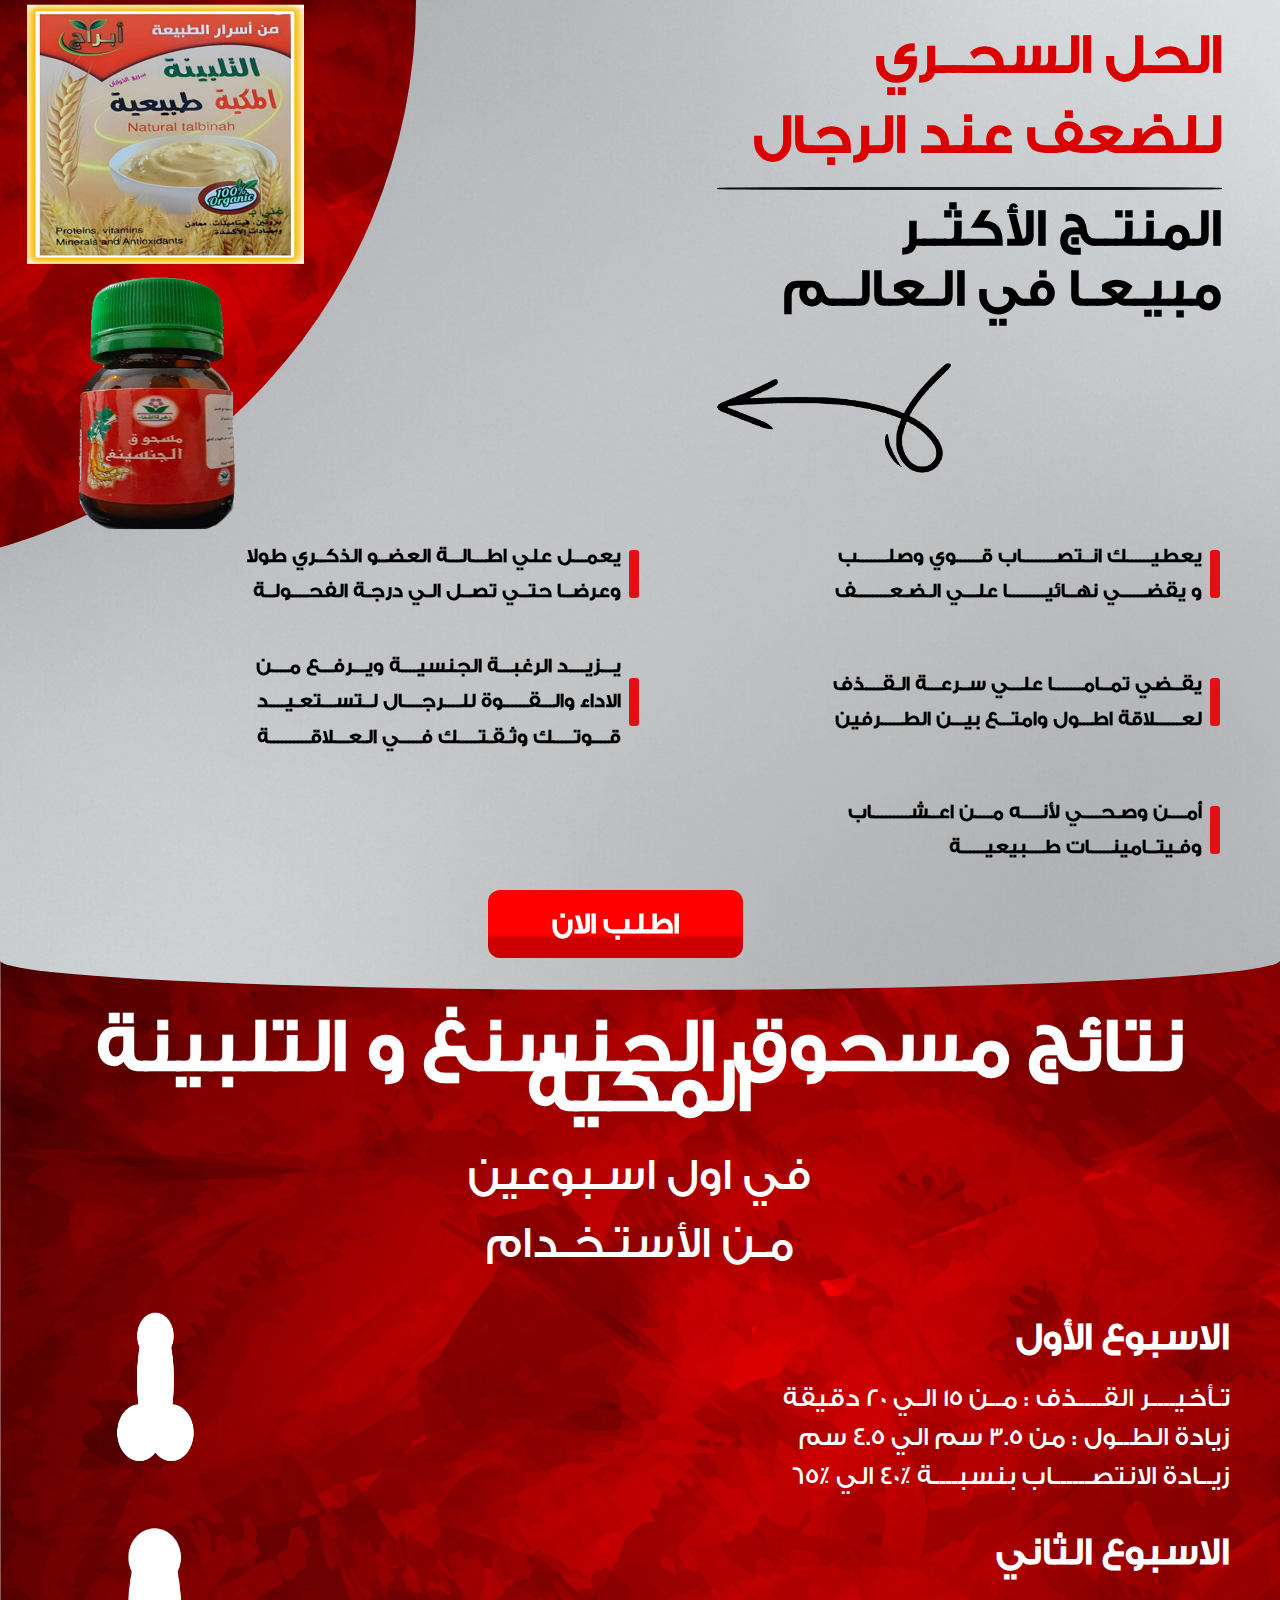
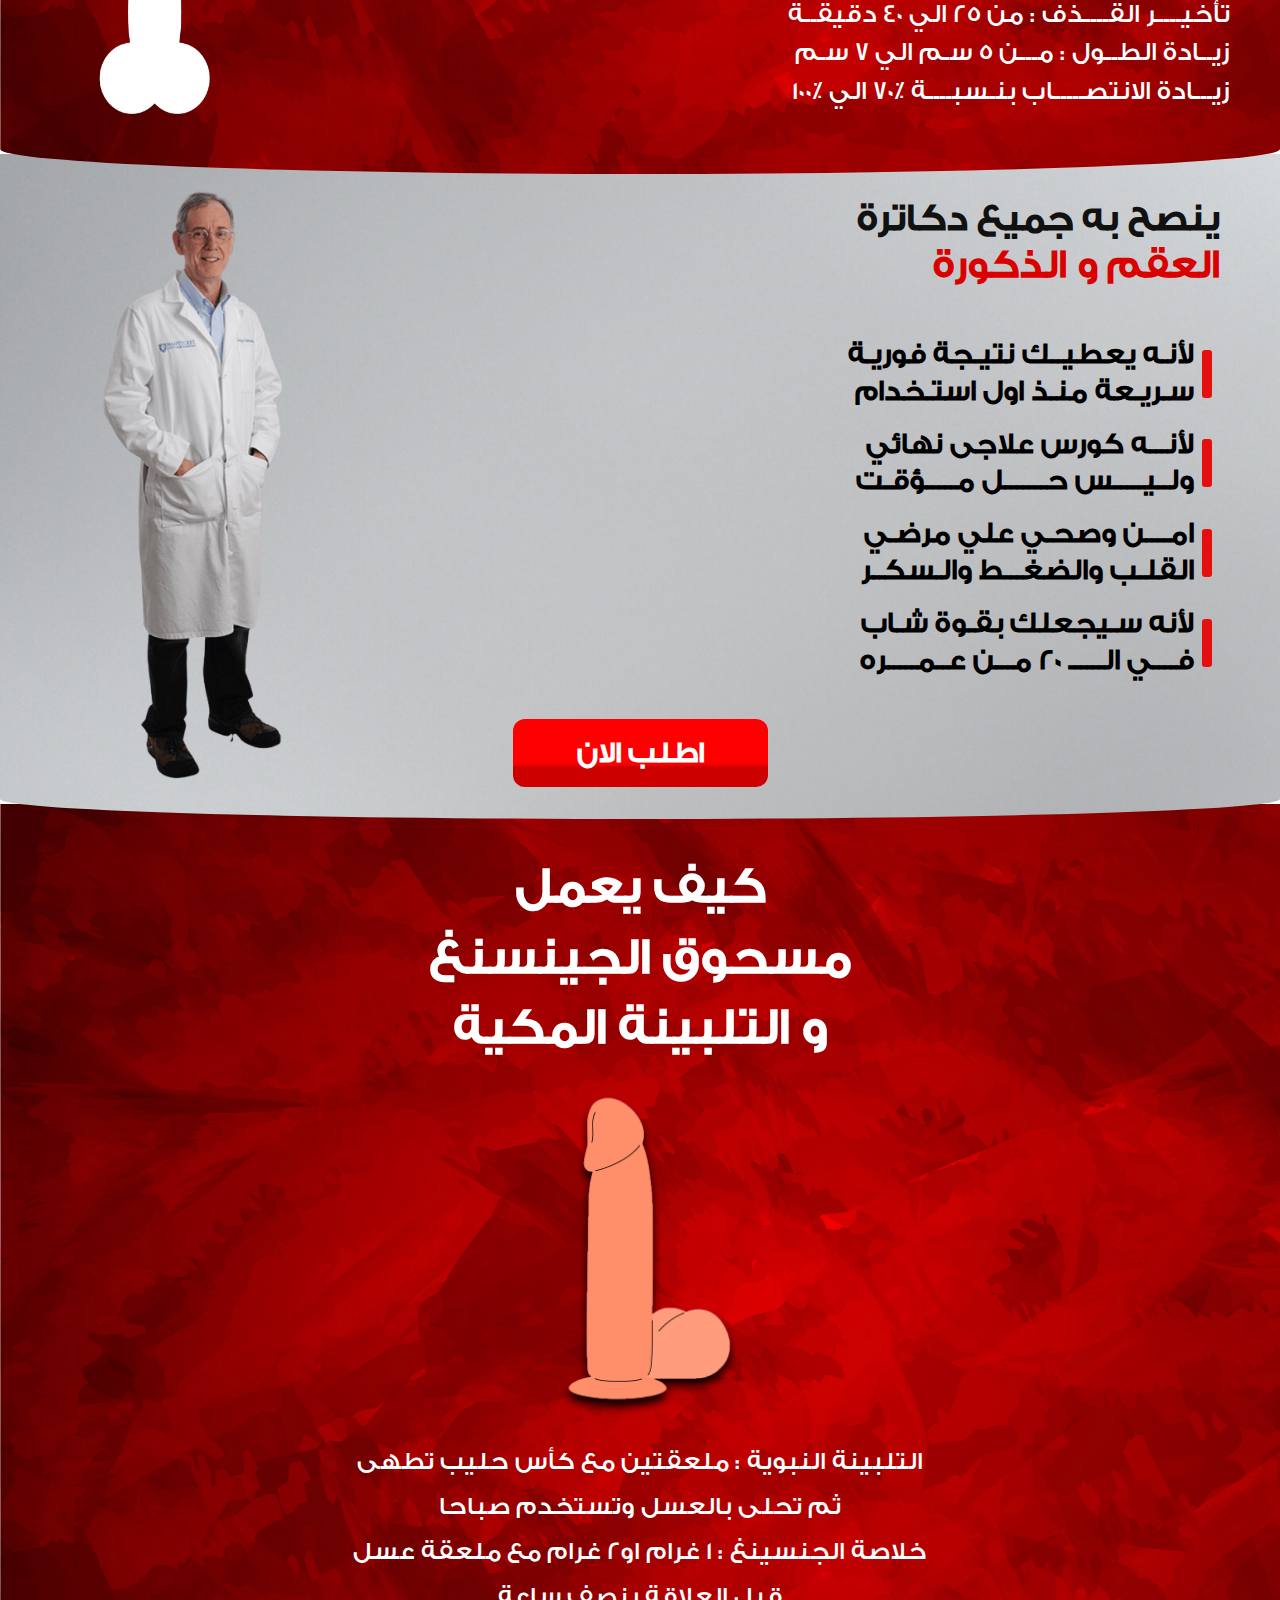
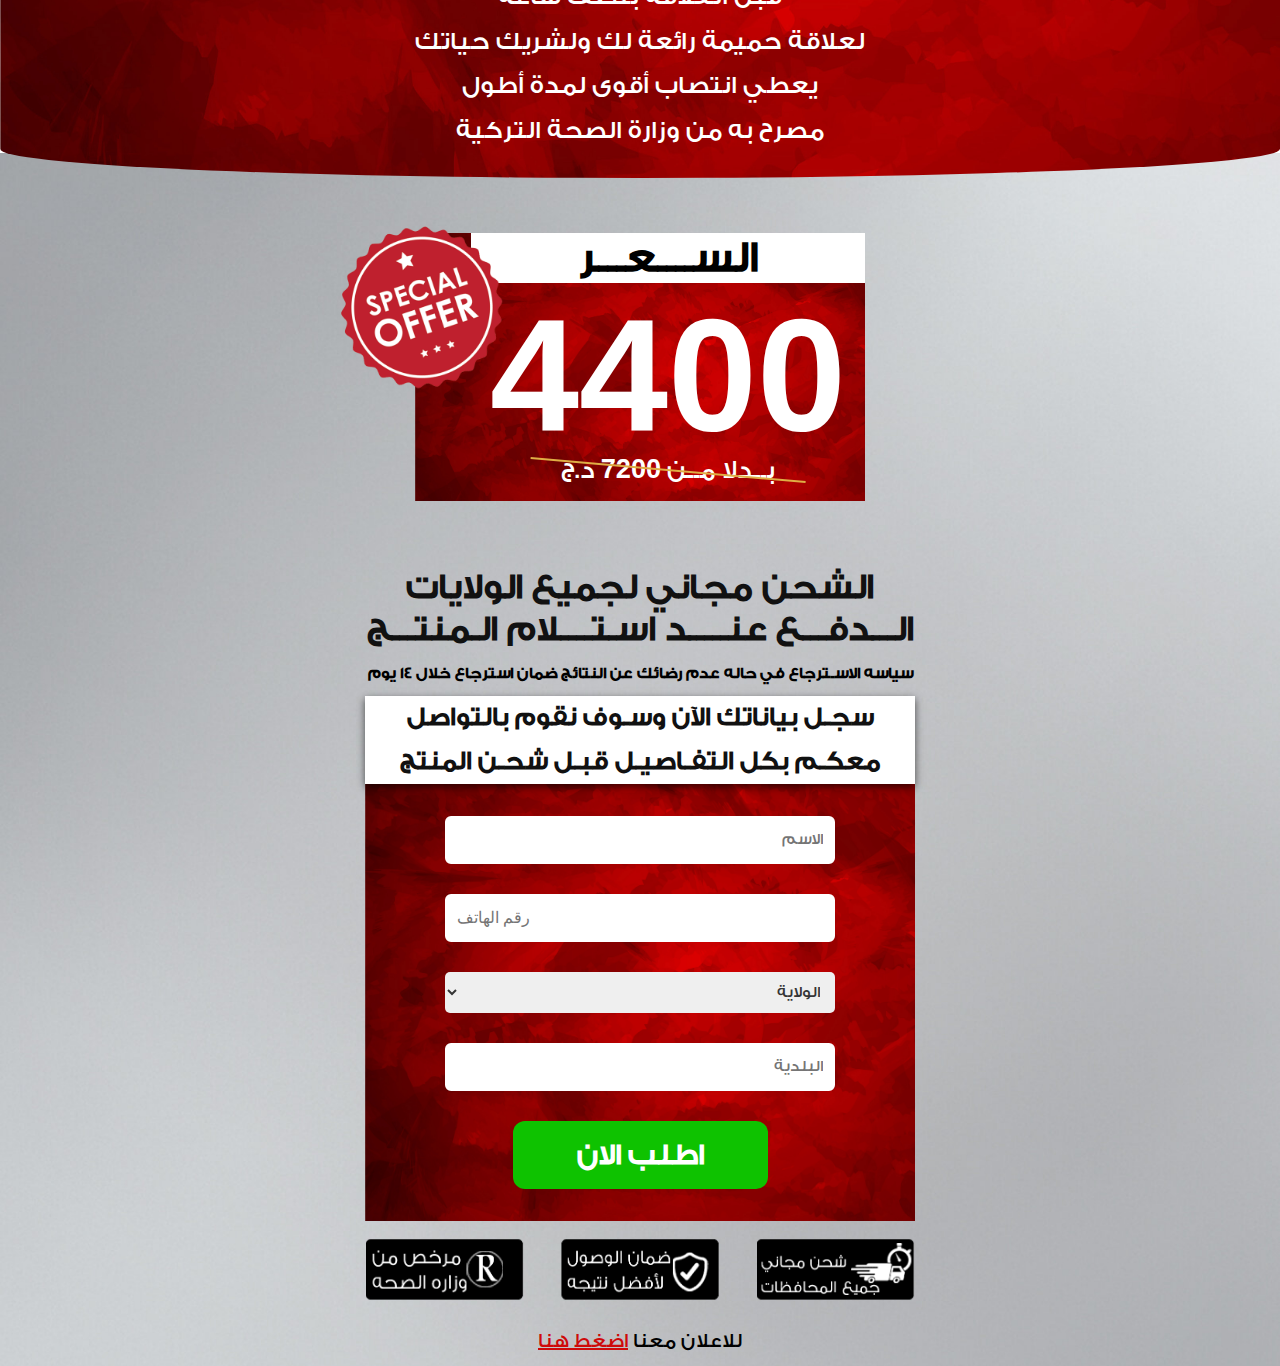
<file: index.html>
<!DOCTYPE html>
<html lang="en" dir="rtl">
  <head>
    <meta charset="UTF-8" />
    <meta http-equiv="X-UA-Compatible" content="IE=edge"/>
    <meta name="viewport" content="width=device-width, initial-scale=1.0"/>
    <title>Dragon</title>

    <!-- Link File CSS -->
    <link rel="stylesheet" href="style.css">
    <style>
      
               
/* Google Fonts */
@import url('https://fonts.googleapis.com/css2?family=Cairo:wght@200;300;400;500;600;700;800;900;1000&display=swap');

@font-face {
    font-family: 'GE SS Two Medium';
    src: local('GE SS Two Medium'), url('img/GE_SS_Two_Medium.ttf') format('truetype');
    font-weight: normal;
    font-style: normal;
  }
body{
    height: 100vh;
    }
html{
    scroll-behavior: smooth;
}
html {
    line-height: 1.5;
    -webkit-text-size-adjust: 100%;
    -moz-tab-size: 4;
    -o-tab-size: 4;
    tab-size: 4;
    font-family: GE SS Two Medium,sans-serif;
    font-feature-settings: normal;
    font-variation-settings: normal;
}
*{
    padding: 0;
    margin: 0;
    box-sizing: border-box;
    font-family: 'GE SS Two Medium';
    text-decoration: none;
    transition: .4s;
    list-style: none;
}
*, :before, :after {
    box-sizing: border-box;
    border-width: 0;
    border-style: solid;
    border-color: #e5e7eb;
}
img, video {
    max-width: 100%;
    height: auto;
}
img, svg, video, canvas, audio, iframe, embed, object {
    display: block;
    vertical-align: middle;
}


@media(min-width: 900px){
    .hero {
        position: relative;
        z-index: 50;
        width: 100%;
        border-bottom-right-radius: 50% 3%;
        border-bottom-left-radius: 50% 3%;
        background-image: url(img/bg-hero.jpg);
        background-size: cover;
        background-position: right;
        padding-bottom: 2rem;
        padding-right: 50px;
    }
    .hero .hero-content {
        position: relative;
        overflow: hidden;
    }
    .hero-img-product {
        position: absolute;
        left: -10rem;
        z-index: -10;
        height: 570px;
        width: 36rem;
        border-bottom-right-radius: 100%;
        background-image: url(img/bg-red.jpg);
        background-size: cover;
    }
    .hero-img-product img {
        position: absolute;
        right: 100px;
        width: 24rem;
        top: -10px;
    }
    .hero-header {
        width: 60%;
        padding: 1.25rem 0.5rem;
    }
    .hero-header h2 {
        position: relative;
        white-space: nowrap;
        font-size: 3.5rem;
        line-height: 4.5rem;
        font-weight: 900;
        --tw-text-opacity: 1;
        color: rgb(218 0 0 / var(--tw-text-opacity));
    }
    
    .hero-header-subtitle:before {
        content: '';
        position: absolute;
        bottom: -0.625rem;
        right: 0px;
        height: 3px;
        width: 70%;
        border-radius: 30%;
        --tw-bg-opacity: 1;
        background-color: rgb(17 17 17 / var(--tw-bg-opacity));
    }
    
    @media(max-width: 640px)
    {
        .hero-header-subtitle {
            letter-spacing: -0.6px;
        }
    }
    .hero-arrow-img {
        width: 800px;
        padding-left: 3rem;
        margin: 20px;
    }
    .hero-footer {
        padding-left: 0.625rem;
        padding-right: 0.625rem;
        padding-top: 45px;
        padding-bottom: 1.25rem;
        text-align: center;
        width: 100%;
    }
    .hero-footer .all-line{
        display: flex;
        flex-wrap: wrap;
        align-items: center;
        justify-content: right;
    }
    .hero-footer .all-line .line{
        width: 48%;
        margin-bottom: 40px;
    }
    .hero-header-subtitle {
        margin-bottom: 1.25rem;
        padding-top: 0.5rem;
        padding-bottom: 0.5rem;
    }
    .hero-header h4 {
        white-space: nowrap;
        font-size: 3.25rem;
        line-height: 3.75rem;
        font-weight: 600!important;
    }
    .hero-footer .line {
        margin-bottom: 1rem;
        display: flex;
        align-items: center;
        white-space: nowrap;
        text-align: right;
        font-size: 1rem;
        line-height: 2.2rem;
        font-size: 20px;
        font-weight: 600;
    }
    .hero-footer .line:last-child{
        margin-bottom: 5px;
    }
    .hero-footer .line span {
        margin-left: 0.5rem;
        height: 3rem;
        width: 10px;
        border-radius: 3px;
        --tw-bg-opacity: 1;
        background-color: rgb(230 15 15 / var(--tw-bg-opacity));
    }
    .text-center {
        text-align: center;
    }
    .btn {
        display: inline-block;
        border-radius: 0.75rem;
        background-image: url(img/btn-red-bg.png);
        background-size: cover;
        background-position: bottom;
        padding: 1rem 4rem;
        font-size: 1.875rem;
        line-height: 2.25rem;
        font-weight: 700;
        --tw-text-opacity: 1;
        color: rgb(255 255 255 / var(--tw-text-opacity));
    }
    
    
    
    
    
    /* start result sec-*/
    
    .results {
        position: relative;
        top: -50px;
        z-index: 49;
        width: 100%;
        border-bottom-right-radius: 50% 3%;
        border-bottom-left-radius: 50% 3%;
        background-image: url(img/bg-red.jpg);
        background-size: cover;
        background-position: center;
        padding: 3rem 50px 1.25rem;
    }
    .results-header {
        margin-bottom: 2rem;
        padding-top: 1.25rem;
        text-align: center;
    }
    .results-header h3 {
        font-size: 4.7rem;
        line-height: 2.5rem;
        font-weight: 900;
        --tw-text-opacity: 1;
        margin: 20px 0 35px;
        color: rgb(255 255 255 / var(--tw-text-opacity));
    }
    .results-header p {
        font-size: 45px;
        font-weight: 100;
        --tw-text-opacity: 1;
        color: rgb(255 255 255 / var(--tw-text-opacity));
    }
    .results-info {
        margin-left: auto;
        margin-right: auto;
        margin-bottom: 1.8rem;
        display: flex;
        justify-content: space-between;
        width: 100%;
    }
    .results-info .box h3 {
        margin-bottom: 0.825rem !important;
        font-weight: 700;
        --tw-text-opacity: 1;
        font-size: 38px;
        color: rgb(255 255 255 / var(--tw-text-opacity));
    }
    .results-info .box .text {
        display: flex;
        flex-direction: column;
        white-space: nowrap;
        font-size: 25.8px;
        font-weight: 100;
        --tw-text-opacity: 1;
        color: rgb(255 255 255 / var(--tw-text-opacity));
    }
    .results-info img {
        height: 200px;
        width: 115px;
        margin-left: 3rem;
    }
    .results-info img.img-sm {
        margin-left: 4.1rem;
        height: 10rem;
        width: 5rem;
    }
    
    
    /* start advise */
    
    .advise {
        position: relative;
        top: -70px;
        z-index: 48;
        border-bottom-right-radius: 50% 3%;
        border-bottom-left-radius: 50% 3%;
        background-image: url(img/bg-hero.jpg);
        background-size: cover;
        background-position: right;
        text-align: center;
        padding: 2rem 50px;
    }
    .advise-container {
        position: relative;
        margin-left: auto;
        margin-right: auto;
        margin-bottom: 0;
        display: flex;
        justify-content: space-between;
        text-align: right;
        width: 100%;
    }
    .advise-header {
        padding-top: 0.625rem;
        padding-right: 0.625rem;
        padding-left: 2rem;
    }
    .advise-header .head {
        margin-bottom: 3rem;
        font-size: 2.4rem;
        line-height: 2.9rem;
    }
    .advise-header .head p {
        font-weight: 800;
        --tw-text-opacity: 1;
        color: rgb(17 17 17 / var(--tw-text-opacity));
    }
    .advise-header .head span {
        font-weight: 900;
        font-size: 2.5rem;
        --tw-text-opacity: 1;
        color: rgb(218 0 0 / var(--tw-text-opacity));
    }
    .advise-header .all-line {
        padding-right: 0.5rem;
        font-weight: 700;
        margin-bottom: 2.5rem;
    }
    .advise-header .all-line .line {
        display: flex;
        align-items: center;
        text-align: right;
        font-size: 1.8rem;
        line-height: 2.3rem;
        font-weight: 600;
    }
    .advise-header .all-line .line span {
        margin-left: 0.5rem;
        height: 3rem;
        width: 10px;
        border-radius: 3px;
        --tw-bg-opacity: 1;
        background-color: rgb(230 15 15 / var(--tw-bg-opacity));
    }
    .advise-container img {
        position: absolute;
        top: 0px;
        left: 3.25rem;
        width: 18rem;
    }
    .advise-header .all-line>:not([hidden])~:not([hidden]) {
        --tw-space-y-reverse: 0;
        margin-top: calc(1rem * calc(1 - var(--tw-space-y-reverse)));
        margin-bottom: calc(1rem * var(--tw-space-y-reverse));
    }
    
    /* start how work */ 
    .how {
        position: relative;
        top: -85px;
        z-index: 47;
        white-space: nowrap;
        border-bottom-right-radius: 50% 3%;
        border-bottom-left-radius: 50% 3%;
        background-image: url(img/bg-red.jpg);
        background-size: cover;
        background-position: center;
        padding: 3rem 0.5rem 0.25rem;
        text-align: center;
        --tw-text-opacity: 1;
        color: rgb(255 255 255 / var(--tw-text-opacity));
    }
    .how .how-header h2 {
        font-size: 3.2rem;
        line-height: 4.4rem;
        font-weight: 900;
    }
    .how .how-footer img {
        display: inline-block;
        width: 12rem;
        margin-top: 20px;
    }
    .how .how-footer .text {
        margin: 1.25rem 0;
        display: flex;
        flex-direction: column;
    }
    .how .how-footer .text p {
        font-size: 25.5px;
        line-height: 2.8rem;
    }
    
    /* START CONTACT */ 
    
    .contact {
        position: relative;
        top: -110px;
        width: 100%;
        overflow: hidden;
        background-image: url(img/bg-hero.jpg);
        background-size: cover;
        background-position: center;
        text-align: center;
    }
    .contact-header {
        position: relative;
        margin-left: auto;
        margin-right: auto;
        margin-top: 5rem;
        margin-bottom: 2.25rem;
        width: 450px;
        background-image: url(img/bg-red.jpg);
        background-size: cover;
        background-position: center;
        padding-bottom: 1rem;
        padding-left: 3.5rem;
    }
    .contact-header img {
        position: absolute;
        top: -4rem;
        left: -10.8rem;
        z-index: 30;
        width: 275px;
    }
    .container-prices {
        display: flex;
        flex-direction: column;
        overflow: hidden;
        line-height: 1;
    }
    .contact-header .price-title {
        display: block;
        --tw-bg-opacity: 1;
        background-color: rgb(255 255 255 / var(--tw-bg-opacity));
        text-align: center;
        font-size: 2.7rem;
        line-height: 2.25rem;
        padding: 7px 0;
    }
    .contact-header .price {
        padding-top: 0.75rem;
        font-family: sans-serif;
        font-size: 160px;
        font-weight: 600;
        --tw-text-opacity: 1;
        color: rgb(255 255 255 / var(--tw-text-opacity));
    }
    .contact-header .price-old {
        position: relative;
        display: inline-block;
        overflow: hidden;
        font-size: 1.6rem;
        line-height: 1.75rem;
        --tw-text-opacity: 1;
        color: rgb(255 255 255 / var(--tw-text-opacity));
    }
    .price-old span {
        font-family: sans-serif;
        font-weight: 800;
        font-size: 1.7rem;
    }
    .contact-header .price-old:after {
        position: absolute;
        top: 50%;
        left: 50%;
        height: 0.125rem;
        width: 70%;
        transform: translate(-50%,-50%) rotate(5deg);
        content: '';
        --tw-bg-opacity: 1;
        background-color: rgb(223 174 69 / var(--tw-bg-opacity));
    }
    .contact-footer {
        padding-top: 30px;
    }
    .contact-footer h4 {
        font-size: 2.25rem;
        line-height: 2.65rem;
        font-weight: 800;
        --tw-text-opacity: 1;
        color: rgb(17 17 17 / var(--tw-text-opacity));
    }
    .contact-footer p {
        margin-top: 0.625rem;
        margin-bottom: 0.625rem;
        white-space: nowrap;
        font-size: 16px;
        font-weight: 800;
        letter-spacing: -.025em;
    }
    .contact-form {
        width: 550px;
        margin: auto;
        background-image: url(img/bg-red.jpg);
        background-size: cover;
        background-position: center;
    }
    .contact-form-shadow {
        box-shadow: -0.5px 3px 8px #0000009f;
    }
    .contact-footer .contact-form h4 {
        --tw-bg-opacity: 1;
        background-color: rgb(255 255 255 / var(--tw-bg-opacity));
        padding-top: 0.5rem;
        padding-bottom: 0.5rem;
        font-size: 1.6rem;
        line-height: 1.75rem;
    }
    .form {
        margin-left: auto;
        margin-right: auto;
        padding: 2rem 5rem;
        width: 100%;
    }
    .contact .banner {
        margin-left: auto;
        margin-right: auto;
        border-radius: 0.375rem;
        width: 550px;
        margin: auto;
    }
    button, input, optgroup, select, textarea {
        font-family: inherit;
        font-size: 100%;
        font-weight: inherit;
        line-height: inherit;
        color: inherit;
        margin: 0;
        padding: 0;
    }
    .form-control {
        position: relative;
        margin-bottom: 0.625rem;
        padding-bottom: 1.25rem;
    }
    .form-control input {
        display: block;
        width: 100%;
        border-radius: 0.375rem;
        border-width: 2px;
        --tw-border-opacity: 1;
        border-color: rgb(255 255 255 / var(--tw-border-opacity));
        padding: 0.625rem;
        font-size: 1rem;
        line-height: 1.5rem;
    }
    .form-control small {
        position: absolute;
        bottom: 0px;
        right: 0px;
        --tw-text-opacity: 1;
        color: rgb(255 255 255 / var(--tw-text-opacity));
        width: 80%;
    }
    .form-control {
        position: relative;
        margin-bottom: 0.625rem;
        padding-bottom: 1.25rem;
    }
    .font-\[sans-serif\] {
        font-family: sans-serif;
    }
    .form-btn {
        cursor: pointer;
        --tw-bg-opacity: 1 !important;
        background-color: rgb(14 194 0 / var(--tw-bg-opacity))!important;
        background-image: none;
    }
    .contact .btn {
        display: inline-block;
        border-radius: 0.75rem;
        background-size: cover;
        background-position: bottom;
        padding: 1rem 4rem;
        font-size: 1.875rem;
        line-height: 2.25rem;
        font-weight: 700;
        --tw-text-opacity: 1;
        color: rgb(255 255 255 / var(--tw-text-opacity));
    }
    
    
    
    
}









@media(max-width: 899px){
    .hero {
        position: relative;
        z-index: 50;
        width: 100%;
        border-bottom-right-radius: 50% 3%;
        border-bottom-left-radius: 50% 3%;
        background-image: url(img/bg-hero.jpg);
        background-size: cover;
        background-position: right;
        padding-bottom: 2rem;
    }
    .hero .hero-content {
        position: relative;
        overflow: hidden;
    }
    .hero-img-product {
        position: absolute;
        left: -10rem;
        z-index: -10;
        height: 450px;
        width: 30rem;
        border-bottom-right-radius: 100%;
        background-image: url(img/bg-red.jpg);
        background-size: cover;
    }
    .hero-img-product img {
        position: absolute;
        right: 4.85rem;
        width: 17rem;
    }
    .hero-header {
        width: 60%;
        padding: 1.25rem 30px 1.25rem 0;
    }
    .hero-header h2 {
        position: relative;
        white-space: nowrap;
        font-size: 2.5rem;
        line-height: 3rem;
        font-weight: 900;
        --tw-text-opacity: 1;
        color: rgb(218 0 0 / var(--tw-text-opacity));
    }
    
    .hero-header-subtitle:before {
        content: '';
        position: absolute;
        bottom: -0.625rem;
        right: 0px;
        height: 3px;
        width: 80%;
        border-radius: 40%;
        --tw-bg-opacity: 1;
        background-color: rgb(17 17 17 / var(--tw-bg-opacity));
    }
    
    @media(max-width: 640px)
    {
        .hero-header-subtitle {
            letter-spacing: -0.6px;
        }
    }
    .hero-arrow-img {
        width: 600px;
        padding-left: 3rem;
    }
    .hero-footer {
        padding-left: 30px;
        padding-right: 30px;
        padding-top: 45px;
        padding-bottom: 1.25rem;
        text-align: center;
        width: 100%;
    }
    .hero-header-subtitle {
        margin-bottom: 1.25rem;
        padding-top: 0.5rem;
        padding-bottom: 0.5rem;
    }
    .hero-header h4 {
        white-space: nowrap;
        font-size: 2.25rem;
        line-height: 2.5rem;
        font-weight: 600!important;
    }
    .hero-footer .line {
        margin-bottom: 1rem;
        display: flex;
        align-items: center;
        white-space: nowrap;
        text-align: right;
        font-size: 1rem;
        line-height: 2.3rem;
        font-size: 27px;
        font-weight: 600;
    }
    .hero-footer .line span {
        margin-left: 0.5rem;
        height: 3rem;
        width: 10px;
        border-radius: 3px;
        --tw-bg-opacity: 1;
        background-color: rgb(230 15 15 / var(--tw-bg-opacity));
    }
    .text-center {
        text-align: center;
    }
    .btn {
        display: inline-block;
        border-radius: 0.75rem;
        background-image: url(img/btn-red-bg.png);
        background-size: cover;
        background-position: bottom;
        padding: 1rem 4rem;
        font-size: 1.875rem;
        line-height: 2.25rem;
        font-weight: 700;
        --tw-text-opacity: 1;
        color: rgb(255 255 255 / var(--tw-text-opacity));
    }
    
    
    
    
    
    /* start result sec-*/
    
    .results {
        position: relative;
        top: -50px;
        z-index: 49;
        width: 100%;
        border-bottom-right-radius: 50% 3%;
        border-bottom-left-radius: 50% 3%;
        background-image: url(img/bg-red.jpg);
        background-size: cover;
        background-position: center;
        padding: 3rem 30px 1.25rem;
    }
    .results-header {
        margin-bottom: 2rem;
        padding-top: 1.25rem;
        text-align: center;
    }
    .results-header h3 {
        font-size: 3.5rem;
        line-height: 3.5rem;
        font-weight: 900;
        --tw-text-opacity: 1;
        color: rgb(255 255 255 / var(--tw-text-opacity));
    }
    .results-header p {
        font-size: 35px;
        font-weight: 100;
        --tw-text-opacity: 1;
        color: rgb(255 255 255 / var(--tw-text-opacity));
    }
    .results-info {
        margin-left: auto;
        margin-right: auto;
        margin-bottom: 1.8rem;
        display: flex;
        justify-content: space-between;
        width: 100%;
    }
    .results-info .box h3 {
        font-size: 35px;
        margin-bottom: 0.825rem !important;
        font-weight: 700;
        --tw-text-opacity: 1;
        color: rgb(255 255 255 / var(--tw-text-opacity));
    }
    .results-info .box .text {
        display: flex;
        flex-direction: column;
        white-space: nowrap;
        font-size: 24.8px;
        font-weight: 100;
        --tw-text-opacity: 1;
        color: rgb(255 255 255 / var(--tw-text-opacity));
    }
    .results-info img {
        height: 190px;
        width: 95px;
    }
    .results-info img.img-sm {
        margin-left: 0.70rem;
        height: 9.2rem;
        width: 5rem;
    }
    
    
    /* start advise */
    
    .advise {
        position: relative;
        top: -70px;
        z-index: 48;
        border-bottom-right-radius: 50% 3%;
        border-bottom-left-radius: 50% 3%;
        background-image: url(img/bg-hero.jpg);
        background-size: cover;
        background-position: right;
        padding-top: 2rem;
        padding-bottom: 2rem;
        text-align: center;
    }
    .advise-container {
        position: relative;
        margin-left: auto;
        margin-right: auto;
        margin-bottom: 0;
        display: flex;
        justify-content: space-between;
        text-align: right;
        width: 100%;
    }
    .advise-header {
        padding-top: 0.625rem;
        padding-right: 2rem;
        padding-left: 2rem;
    }
    .advise-header .head {
        margin-bottom: 3.3rem;
        font-size: 2.35rem;
        line-height: 2.80rem;
    }
    .advise-header .head p {
        font-weight: 800;
        --tw-text-opacity: 1;
        color: rgb(17 17 17 / var(--tw-text-opacity));
    }
    .advise-header .head span {
        font-weight: 900;
        --tw-text-opacity: 1;
        color: rgb(218 0 0 / var(--tw-text-opacity));
    }
    .advise-header .all-line {
        padding-right: 2.5rem;
        font-weight: 700;
        margin-bottom: 2.5rem;
    }
    .advise-header .all-line .line {
        display: flex;
        align-items: center;
        text-align: right;
        font-size: 1.7rem;
        line-height: 2.3rem;
        font-weight: 600;
    }
    .advise-header .all-line .line span {
        margin-left: 0.5rem;
        height: 3rem;
        width: 10px;
        border-radius: 3px;
        --tw-bg-opacity: 1;
        background-color: rgb(230 15 15 / var(--tw-bg-opacity));
    }
    .advise-container img {
        position: absolute;
        top: 0px;
        left: 2.25rem;
        width: 17rem;
    }
    .advise-header .all-line>:not([hidden])~:not([hidden]) {
        --tw-space-y-reverse: 0;
        margin-top: calc(1rem * calc(1 - var(--tw-space-y-reverse)));
        margin-bottom: calc(1rem * var(--tw-space-y-reverse));
    }
    
    /* start how work */ 
    #thankyou-page {
        display: none;
      }
    .how {
        position: relative;
        top: -85px;
        z-index: 47;
        white-space: nowrap;
        border-bottom-right-radius: 50% 3%;
        border-bottom-left-radius: 50% 3%;
        background-image: url(img/bg-red.jpg);
        background-size: cover;
        background-position: center;
        padding: 3rem 0.5rem 0.25rem;
        text-align: center;
        --tw-text-opacity: 1;
        color: rgb(255 255 255 / var(--tw-text-opacity));
    }
    .how .how-header h2 {
        font-size: 2.875rem;
        line-height: 3.4rem;
        font-weight: 900;
    }
    .how .how-footer img {
        display: inline-block;
        width: 10rem;
    }
    .how .how-footer .text {
        margin-bottom: 1.25rem;
        display: flex;
        flex-direction: column;
    }
    .how .how-footer .text p {
        font-size: 24px;
        line-height: 3rem;
    }
    
    /* START CONTACT */ 
    
    .contact {
        position: relative;
        top: -110px;
        width: 100%;
        overflow: hidden;
        background-image: url(img/bg-hero.jpg);
        background-size: cover;
        background-position: center;
        text-align: center;
    }
    .contact-header {
        position: relative;
        margin-left: auto;
        margin-right: auto;
        margin-top: 5rem;
        margin-bottom: 2.25rem;
        width: 450px;
        background-image: url(img/bg-red.jpg);
        background-size: cover;
        background-position: center;
        padding-bottom: 1rem;
        padding-left: 3.5rem;
    }
    .contact-header img {
        position: absolute;
        top: -3rem;
        left: -8rem;
        z-index: 30;
        width: 240px;
    }
    .container-prices {
        display: flex;
        flex-direction: column;
        overflow: hidden;
        line-height: 1;
    }
    .contact-header .price-title {
        display: block;
        --tw-bg-opacity: 1;
        background-color: rgb(255 255 255 / var(--tw-bg-opacity));
        text-align: center;
        font-size: 2.5rem;
        line-height: 3.25rem;
    }
    .contact-header .price {
        padding-top: 0.5rem;
        font-family: sans-serif;
        font-size: 130px;
        font-weight: 600;
        --tw-text-opacity: 1;
        color: rgb(255 255 255 / var(--tw-text-opacity));
    }
    .contact-header .price-old {
        position: relative;
        display: inline-block;
        overflow: hidden;
        font-size: 1.6rem;
        line-height: 1.75rem;
        --tw-text-opacity: 1;
        color: rgb(255 255 255 / var(--tw-text-opacity));
    }
    .price-old span {
        font-family: sans-serif;
        font-weight: 800;
    }
    .contact-header .price-old:after {
        position: absolute;
        top: 50%;
        left: 50%;
        height: 0.125rem;
        width: 65%;
        transform: translate(-50%,-50%) rotate(5deg);
        content: '';
        --tw-bg-opacity: 1;
        background-color: rgb(223 174 69 / var(--tw-bg-opacity));
    }
    .contact-footer {
        padding-top: 0;
    }
    .contact-footer h4 {
        font-size: 2rem;
        line-height: 2.75rem;
        font-weight: 800;
        --tw-text-opacity: 1;
        color: rgb(17 17 17 / var(--tw-text-opacity));
    }
    .contact-footer p {
        margin-top: 0.625rem;
        margin-bottom: 0.625rem;
        white-space: nowrap;
        font-size: 15px;
        font-weight: 800;
        letter-spacing: -.025em;
    }
    .contact-form {
        margin-left: 1.5rem;
        margin-right: 1.5rem;
        background-image: url(img/bg-red.jpg);
        background-size: cover;
        background-position: center;
    }
    .contact-form-shadow {
        box-shadow: -0.5px 3px 8px #0000009f;
    }
    .contact-footer .contact-form h4 {
        --tw-bg-opacity: 1;
        background-color: rgb(255 255 255 / var(--tw-bg-opacity));
        padding-top: 0.5rem;
        padding-bottom: 0.5rem;
        font-size: 1.7rem;
        line-height: 2.2rem;
    }
    .form {
        margin-left: auto;
        margin-right: auto;
        padding: 2rem 8rem;
        width: 100%;
    }
    .contact .banner {
        margin-left: auto;
        margin-right: auto;
        border-radius: 0.375rem;
        padding-left: 1.5rem;
        padding-right: 1.5rem;
    }
    button, input, optgroup, select, textarea {
        font-family: inherit;
        font-size: 100%;
        font-weight: inherit;
        line-height: inherit;
        color: inherit;
        margin: 0;
        padding: 0;
    }
    .form-control {
        position: relative;
        margin-bottom: 0.625rem;
        padding-bottom: 1.25rem;
    }
    .form-control input {
        display: block;
        width: 100%;
        border-radius: 0.375rem;
        border-width: 2px;
        --tw-border-opacity: 1;
        border-color: rgb(255 255 255 / var(--tw-border-opacity));
        padding: 0.8rem;
        font-size: 1rem;
        line-height: 1.5rem;
    }
    .form-control small {
        position: absolute;
        bottom: 0px;
        right: 0px;
        --tw-text-opacity: 1;
        color: rgb(255 255 255 / var(--tw-text-opacity));
        width: 80%;
    }
    .form-control {
        position: relative;
        margin-bottom: 0.625rem;
        padding-bottom: 1.25rem;
    }
    .font-\[sans-serif\] {
        font-family: sans-serif;
    }
    .form-btn {
        cursor: pointer;
        --tw-bg-opacity: 1 !important;
        background-color: rgb(14 194 0 / var(--tw-bg-opacity))!important;
        background-image: none;
    }
    .contact .btn {
        display: inline-block;
        border-radius: 0.75rem;
        background-size: cover;
        background-position: bottom;
        padding: 1rem 4rem;
        font-size: 1.875rem;
        line-height: 2.25rem;
        font-weight: 700;
        --tw-text-opacity: 1;
        color: rgb(255 255 255 / var(--tw-text-opacity));
    }
}



















@media(max-width: 600px){
    .hero {
        position: relative;
        z-index: 50;
        width: 100%;
        border-bottom-right-radius: 50% 3%;
        border-bottom-left-radius: 50% 3%;
        background-image: url(img/bg-hero.jpg);
        background-size: cover;
        background-position: right;
        padding-bottom: 2rem;
    }
    .hero .hero-content {
        position: relative;
        overflow: hidden;
    }
    .hero-img-product {
        position: absolute;
        left: -10rem;
        z-index: -10;
        height: 350px;
        width: 20rem;
        border-bottom-right-radius: 100%;
        background-image: url(img/bg-red.jpg);
        background-size: cover;
    }
    .hero-img-product img {
        position: absolute;
        right: 1.25rem;
        width: 12rem;
    }
    .hero-header {
        width: 60%;
        padding: 1.25rem 0.5rem;
    }
    .hero-header h2 {
        position: relative;
        white-space: nowrap;
        font-size: 1.5rem;
        line-height: 2rem;
        font-weight: 900;
        --tw-text-opacity: 1;
        color: rgb(218 0 0 / var(--tw-text-opacity));
    }
    
    .hero-header-subtitle:before {
        content: '';
        position: absolute;
        bottom: -0.625rem;
        right: 0px;
        height: 3px;
        width: 90%;
        border-radius: 30%;
        --tw-bg-opacity: 1;
        background-color: rgb(17 17 17 / var(--tw-bg-opacity));
    }
    
    @media(max-width: 640px)
    {
        .hero-header-subtitle {
            letter-spacing: -0.6px;
        }
    }
    .hero-arrow-img {
        min-width: 350px;
        padding-left: 3rem;
    }
    .hero-footer {
        padding-left: 0.625rem;
        padding-right: 0.625rem;
        padding-top: 45px;
        padding-bottom: 1.25rem;
        text-align: center;
        width: 100%;
    }
    .hero-header-subtitle {
        margin-bottom: 1.25rem;
        padding-top: 0.5rem;
        padding-bottom: 0.5rem;
    }
    .hero-header h4 {
        white-space: nowrap;
        font-size: 1.25rem;
        line-height: 1.75rem;
        font-weight: 600!important;
    }
    .hero-footer .line {
        margin-bottom: 1rem;
        display: flex;
        align-items: center;
        white-space: nowrap;
        text-align: right;
        font-size: 1rem;
        line-height: 1.5rem;
        font-size: 17px;
        font-weight: 600;
    }
    .hero-footer .line span {
        margin-left: 0.5rem;
        height: 3rem;
        width: 10px;
        border-radius: 3px;
        --tw-bg-opacity: 1;
        background-color: rgb(230 15 15 / var(--tw-bg-opacity));
    }
    .text-center {
        text-align: center;
    }
    .btn {
        display: inline-block;
        border-radius: 0.75rem;
        background-image: url(img/btn-red-bg.png);
        background-size: cover;
        background-position: bottom;
        padding: 1rem 4rem;
        font-size: 1.875rem;
        line-height: 2.25rem;
        font-weight: 700;
        --tw-text-opacity: 1;
        color: rgb(255 255 255 / var(--tw-text-opacity));
    }
    
    
    
    
    
    /* start result sec-*/
    
    .results {
        position: relative;
        top: -50px;
        z-index: 49;
        width: 100%;
        border-bottom-right-radius: 50% 3%;
        border-bottom-left-radius: 50% 3%;
        background-image: url(img/bg-red.jpg);
        background-size: cover;
        background-position: center;
        padding: 3rem 0.625rem 1.25rem;
    }
    .results-header {
        margin-bottom: 2rem;
        padding-top: 1.25rem;
        text-align: center;
    }
    .results-header h3 {
        font-size: 2.25rem;
        line-height: 2.5rem;
        font-weight: 900;
        --tw-text-opacity: 1;
        color: rgb(255 255 255 / var(--tw-text-opacity));
    }
    .results-header p {
        font-size: 22px;
        font-weight: 100;
        --tw-text-opacity: 1;
        color: rgb(255 255 255 / var(--tw-text-opacity));
    }
    .results-info {
        margin-left: auto;
        margin-right: auto;
        margin-bottom: 1.5rem;
        display: flex;
        justify-content: space-between;
        width: 100%;
    }
    .results-info .box h3 {
        font-size: 18.72px;
        margin-bottom: 0.625rem !important;
        font-weight: 700;
        --tw-text-opacity: 1;
        color: rgb(255 255 255 / var(--tw-text-opacity));
    }
    .results-info .box .text {
        display: flex;
        flex-direction: column;
        white-space: nowrap;
        font-size: 14.8px;
        font-weight: 100;
        --tw-text-opacity: 1;
        color: rgb(255 255 255 / var(--tw-text-opacity));
    }
    .results-info img {
        height: 150px;
        width: 85px;
    }
    .results-info img.img-sm {
        margin-left: 0.75rem;
        height: 7rem;
        width: 3.5rem;
    }
    
    
    /* start advise */
    
    .advise {
        position: relative;
        top: -70px;
        z-index: 48;
        border-bottom-right-radius: 50% 3%;
        border-bottom-left-radius: 50% 3%;
        background-image: url(img/bg-hero.jpg);
        background-size: cover;
        background-position: right;
        padding-top: 2rem;
        padding-bottom: 2rem;
        text-align: center;
    }
    .advise-container {
        position: relative;
        margin-left: auto;
        margin-right: auto;
        margin-bottom: 0;
        display: flex;
        justify-content: space-between;
        text-align: right;
        width: 100%;
    }
    .advise-header {
        padding-top: 0.625rem;
        padding-right: 0.625rem;
        padding-left: 2rem;
    }
    .advise-header .head {
        margin-bottom: 2rem;
        font-size: 1.25rem;
        line-height: 1.75rem;
    }
    .advise-header .head p {
        font-weight: 800;
        --tw-text-opacity: 1;
        color: rgb(17 17 17 / var(--tw-text-opacity));
    }
    .advise-header .head span {
        font-weight: 900;
        --tw-text-opacity: 1;
        color: rgb(218 0 0 / var(--tw-text-opacity));
    }
    .advise-header .all-line {
        padding-right: 0.5rem;
        font-weight: 700;
        margin-bottom: 2.5rem;
    }
    .advise-header .all-line .line {
        display: flex;
        align-items: center;
        text-align: right;
        font-size: 1rem;
        line-height: 1.5rem;
        font-weight: 600;
    }
    .advise-header .all-line .line span {
        margin-left: 0.5rem;
        height: 3rem;
        width: 10px;
        border-radius: 3px;
        --tw-bg-opacity: 1;
        background-color: rgb(230 15 15 / var(--tw-bg-opacity));
    }
    .advise-container img {
        position: absolute;
        top: 0px;
        left: 0.25rem;
        width: 12rem;
    }
    .advise-header .all-line>:not([hidden])~:not([hidden]) {
        --tw-space-y-reverse: 0;
        margin-top: calc(1rem * calc(1 - var(--tw-space-y-reverse)));
        margin-bottom: calc(1rem * var(--tw-space-y-reverse));
    }
    
    /* start how work */ 
    #thankyou-page {
        display: none;
      }
    .how {
        position: relative;
        top: -85px;
        z-index: 47;
        white-space: nowrap;
        border-bottom-right-radius: 50% 3%;
        border-bottom-left-radius: 50% 3%;
        background-image: url(img/bg-red.jpg);
        background-size: cover;
        background-position: center;
        padding: 3rem 0.5rem 0.25rem;
        text-align: center;
        --tw-text-opacity: 1;
        color: rgb(255 255 255 / var(--tw-text-opacity));
    }
    .how .how-header h2 {
        font-size: 1.875rem;
        line-height: 2.25rem;
        font-weight: 900;
    }
    .how .how-footer img {
        display: inline-block;
        width: 10rem;
    }
    .how .how-footer .text {
        margin-bottom: 1.25rem;
        display: flex;
        flex-direction: column;
    }
    .how .how-footer .text p {
        font-size: 16.5px;
        line-height: 2.8rem;
    }
    
    /* START CONTACT */ 
    
    .contact {
        position: relative;
        top: -110px;
        width: 100%;
        overflow: hidden;
        background-image: url(img/bg-hero.jpg);
        background-size: cover;
        background-position: center;
        text-align: center;
    }
    .contact-header {
        position: relative;
        margin-left: auto;
        margin-right: auto;
        margin-top: 5rem;
        margin-bottom: 2.25rem;
        width: 300px;
        background-image: url(img/bg-red.jpg);
        background-size: cover;
        background-position: center;
        padding-bottom: 1rem;
        padding-left: 3.5rem;
    }
    .contact-header img {
        position: absolute;
        top: -4rem;
        left: -7.5rem;
        z-index: 30;
        width: 210px;
    }
    .container-prices {
        display: flex;
        flex-direction: column;
        overflow: hidden;
        line-height: 1;
    }
    .contact-header .price-title {
        display: block;
        --tw-bg-opacity: 1;
        background-color: rgb(255 255 255 / var(--tw-bg-opacity));
        text-align: center;
        font-size: 1.875rem;
        line-height: 2.25rem;
    }
    .contact-header .price {
        padding-top: 0.75rem;
        font-family: sans-serif;
        font-size: 100px;
        font-weight: 600;
        --tw-text-opacity: 1;
        color: rgb(255 255 255 / var(--tw-text-opacity));
    }
    .contact-header .price-old {
        position: relative;
        display: inline-block;
        overflow: hidden;
        font-size: 1.25rem;
        line-height: 1.75rem;
        --tw-text-opacity: 1;
        color: rgb(255 255 255 / var(--tw-text-opacity));
    }
    .price-old span {
        font-family: sans-serif;
        font-weight: 800;
    }
    .contact-header .price-old:after {
        position: absolute;
        top: 50%;
        left: 50%;
        height: 0.125rem;
        width: 77%;
        transform: translate(-50%,-50%) rotate(5deg);
        content: '';
        --tw-bg-opacity: 1;
        background-color: rgb(223 174 69 / var(--tw-bg-opacity));
    }
    .contact-footer {
        padding-top: 0;
    }
    .contact-footer h4 {
        font-size: 1.25rem;
        line-height: 1.75rem;
        font-weight: 800;
        --tw-text-opacity: 1;
        color: rgb(17 17 17 / var(--tw-text-opacity));
    }
    .contact-footer p {
        margin-top: 0.625rem;
        margin-bottom: 0.625rem;
        white-space: nowrap;
        font-size: 10px;
        font-weight: 800;
        letter-spacing: -.025em;
    }
    .contact-form {
        margin-left: 0.625rem;
        margin-right: 0.625rem;
        background-image: url(img/bg-red.jpg);
        background-size: cover;
        background-position: center;
    }
    .contact-form-shadow {
        box-shadow: -0.5px 3px 8px #0000009f;
    }
    .contact-footer .contact-form h4 {
        --tw-bg-opacity: 1;
        background-color: rgb(255 255 255 / var(--tw-bg-opacity));
        padding-top: 0.5rem;
        padding-bottom: 0.5rem;
        font-size: 1.125rem;
        line-height: 1.75rem;
    }
    .form {
        margin-left: auto;
        margin-right: auto;
        padding: 2rem 2.5rem;
        width: 100%;
    }
    .contact .banner {
        margin-left: auto;
        margin-right: auto;
        border-radius: 0.375rem;
        padding-left: 0.75rem;
        padding-right: 0.75rem;
    }
    button, input, optgroup, select, textarea {
        font-family: inherit;
        font-size: 100%;
        font-weight: inherit;
        line-height: inherit;
        color: inherit;
        margin: 0;
        padding: 0;
    }
    .form-control {
        position: relative;
        margin-bottom: 0.625rem;
        padding-bottom: 1.25rem;
    }
    .form-control input {
        display: block;
        width: 100%;
        border-radius: 0.375rem;
        border-width: 2px;
        --tw-border-opacity: 1;
        border-color: rgb(255 255 255 / var(--tw-border-opacity));
        padding: 0.625rem;
        font-size: 1rem;
        line-height: 1.5rem;
    }
    .form-control small {
        position: absolute;
        bottom: 0px;
        right: 0px;
        --tw-text-opacity: 1;
        color: rgb(255 255 255 / var(--tw-text-opacity));
        width: 80%;
    }
    .form-control {
        position: relative;
        margin-bottom: 0.625rem;
        padding-bottom: 1.25rem;
    }
    .font-\[sans-serif\] {
        font-family: sans-serif;
    }
    .form-btn {
        cursor: pointer;
        --tw-bg-opacity: 1 !important;
        background-color: rgb(14 194 0 / var(--tw-bg-opacity))!important;
        background-image: none;
    }
    .contact .btn {
        display: inline-block;
        border-radius: 0.75rem;
        background-size: cover;
        background-position: bottom;
        padding: 1rem 4rem;
        font-size: 1.875rem;
        line-height: 2.25rem;
        font-weight: 700;
        --tw-text-opacity: 1;
        color: rgb(255 255 255 / var(--tw-text-opacity));
    }
}
.form-control select{
    width: 100%;
    border-radius: 5px;
    padding: 11px;
    color: #353535;
}
.form-control select option{
    color: #222222;
}
.contactweb{
    font-size: 20px;
    margin: 10px auto;
}
.contactweb a{
    text-decoration: underline;
    color: rgb(206, 10, 10);
}
    </style>

  </head>

  <body>

    <section id="hero" class="hero">
      <div class="hero-content">
        <div class="hero-img-product">
          <img src="img/Product4.png"/>
        </div>
        <div class="hero-header">
          <h2 class="hero-header-title">الحل السحــري</h2>
          <h2 class="hero-header-subtitle">للضعف عند الرجال</h2>
          <h4>
            المنتــج الأكثــر <br />
            مبيـعـا في الـعالــم
          </h4>
        </div>
        <img class="hero-arrow-img" src="img/arrow.png"/>
        <div class="hero-footer">
          <div class="all-line">
            <div class="line">
              <span></span>
              <ul>
                <li>يعطيــــــك انــتصــــــــاب قــــــوي وصلـــــــب</li>
                <li>و يقضــــــي نهــائيـــــــــا علـــي الـضـعــــــــف</li>
              </ul>
            </div>
            <div class="line">
              <span></span>
              <ul>
                <li>يعمـــل علي اطـــالـــة العضــو الذكــري طولا</li>
                <li>وعرضــا حتــي تصــل الـي درجـة الفحــــولــة</li>
              </ul>
            </div>
            <div class="line">
              <span></span>
              <ul>
                <li>يقــضي تمــامـــــــا علـــي ســرعـــة الـقــــذف</li>
                <li>لعــــــلاقة اطـــول وامتـــع بيـــن الطـــــرفين</li>
              </ul>
            </div>
            <div class="line">
              <span></span>
              <ul>
                <li>يـــزيــــد الرغبـــة الجنسيــــة ويـــرفـــع مــــن</li>
                <li>الاداء والـــقــــــوة للــــرجــــال لــتســـتعـيــــد</li>
                <li>
                  قــــوتـــــك وثـقـتـــــك فـــــي الـعـــلاقــــــــــة
                </li>
              </ul>
            </div>
            <div class="line">
              <span></span>
              <ul>
                <li>أمــــن وصـحــــي لأنـــــه مــــن اعــشـــــــــاب</li>
                <li>وفـيتــامينـــــات طــــبيعيــــــة</li>
              </ul>
            </div>
          </div>
        </div>
        <div class="text-center"><a href="#form" class="btn">اطلب الان</a></div>
      </div>
    </section>

    <!-- --------------------------------------------------------- -->

    <section class="results">
      <div class="content">
        <div class="results-header">
          <h3>نتائج مسحوق الجنسنغ و التلبينة المكية</h3>
          <p>في اول اسـبوعين</p>
          <p>مـن الأستـخـدام</p>
        </div>
        <div class="results-info">
          <div class="box">
            <h3>الاسبوع الأول</h3>
            <div class="text">
              <p>تـأخيــــر القــــذف : مــن 15 الـي 20 دقيقة</p>
              <p>زيادة الطــول : من 3.5 سم الي 4.5 سم</p>
              <p>زيــادة الانتصــــــاب بنسبــــة ٪40 الي ٪65</p>
            </div>
          </div>
          <img class="img-sm" src="img/four.png" alt="" />
        </div>
        <div class="results-info">
          <div class="box">
            <h3>الاسبوع الثاني</h3>
            <div class="text">
              <p>تأخيــــر القــــذف : من 25 الي 40 دقيقــة</p>
              <p>زيــادة الطــول : مـــن 5 سـم الي 7 سـم</p>
              <p>زيـــادة الانتصـــــاب بنـسبــــة ٪70 الي ٪100</p>
            </div>
          </div>
          <img src="img/four.png" alt="" />
        </div>
      </div>
    </section>

    <!-- --------------------------------------- -->

    <section class="advise">
      <div class="advise-container">
        <div class="advise-header">
          <div class="head">
            <p>ينصح به جميع دكاترة</p>
            <span> العقم و الذكورة</span>
            <p></p>
          </div>
          <div class="all-line">
            <div class="line">
              <span></span>
              <ul>
                <li>لأنـه يعطيــك نتيـجة فوريـة</li>
                <li>سـريـعة منـذ اول استـخدام</li>
              </ul>
            </div>
            <div class="line">
              <span></span>
              <ul>
                <li>لأنـــه  كورس علاجى نهائي</li>
                <li>ولــيـــــس حـــــــل مـــــؤقـت</li>
              </ul>
            </div>
            <div class="line">
              <span></span>
              <ul>
                <li>امــــن وصحـي علي مرضـي</li>
                <li>القلـب والضغـــط والـسكــر</li>
              </ul>
            </div>
            <div class="line">
              <span></span>
              <ul>
                <li>لأنه سـيجعلك بقـوة شـاب</li>
                <li>فــــي الــــــ 20 مـــن عــمـــــره</li>
              </ul>
            </div>
          </div>
        </div>
        <img src="img/doctor.png" alt="" />
      </div>
      <a href="#form" class="btn">اطلب الان</a>
    </section>

    <!-- -------------------------- -->

    <section class="how">
      <div class="how-header">
        <h2>كيف يعمل 
       <h2> مسحوق الجينسنغ</h2>
        </h2>
        <h2> و التلبينة المكية</h2>
      </div>
      <div class="how-footer">
        <img src="img/cccc.png" alt="" />
        <div class="text">
          <p>التلبينة النبوية :  ملعقتين مع كأس حليب تطهى </p>
          <p> ثم تحلى بالعسل وتستخدم صباحا </p>
                    <p>خلاصة الجنسينغ : 1 غرام او2 غرام مع ملعقة عسل   </p>

          <p> قبل العلاقة بنصف ساعة</p>
          <p> لعلاقة حميمة رائعة لك ولشريك حياتك </p>
                    <p>يعطي انتصاب أقوى لمدة أطول </p>

          <p>مصرح به من وزارة الصحة التركية</p>
        </div>
      </div>
    </section>

    <!-- ---------------------------------- -->

    <section class="contact">
      <div class="contact-header">
        <img src="img/Product3.png" alt="" />
        <div class="container-prices">
          <h2 class="price-title">الســــعـــر</h2>
          <span class="price">4400 </span>
          <p class="price-old">بــدلا مــن <span>7200</span> د.ج</p>
        </div>
      </div>
      <div class="contact-footer">
        <h4>الشحن مجاني لجميع الولايات</h4>
        <h4>الـــدفـــع عنـــــد اسـتــــلام الـمنتـــج</h4>
        <p>
          سياسه الاسـترجاع في حاله عدم رضائك عن النتائج ضمان استرجاع خلال 14 يوم
        </p>
        <div class="contact-form" id="contact-form">
          <div class="contact-form-shadow">
            <h4>سجـل بياناتك الآن وسـوف نقوم بالتواصل</h4>
            <h4>معكـم بكل التفـاصيـل قبـل شحـن المنتج</h4>
          </div>
          <form method="post" action="https://api.sheetmonkey.io/form/37rBBb5cVxnRyg58Dv1ZF2"
          id="form"
          class="form"
          role="form"
          accept-charset="utf-8">

          

            <input type="hidden" id="redDir" name="x-sheetmonkey-redirect" value="thanksPage.html">
            <div class="form-control">
              <input
                type="text"
                name="Name"
                id="name"
                placeholder="الاسم"
                maxlength="25"
                value=""
                required
              /><small></small>
            </div>
            <div class="form-control font-[sans-serif]">
              <input
                type="tel"
                name="Number"
                id="phone"
                placeholder="رقم الهاتف"
                maxlength="10"
                minlength="10"
                value=""
                required
              /><small></small>
            </div>
            <div class="form-control">
                <select name="elwlaya" id="elwlaya">
                    <option disabled selected value="الولاية"> الولاية</option>

                    <option value="أدرار">أدرار</option>
                    <option value="الشلف">الشلف</option>
                    <option value="الأغواط">الأغواط</option>
                    <option value="أم البواقي">أم البواقي</option>
                    <option value="باتنة">باتنة</option>
                    <option value="بجاية">بجاية</option>
                    <option value="بسكرة">بسكرة</option>
                    <option value="بشار">بشار</option>
                    <option value="البليدة" data-option="البليدة">البليدة</option>
                    <option value="البويرة" data-option="البويرة">البويرة</option>
                    <option value="تبسة" data-option="تبسة">تبسة</option>
                    <option value="تلمسان" data-option="تلمسان">تلمسان</option>
                    <option value="تيارت" data-option="تيارت">تيارت</option>
                    <option value="تيزي وزو" data-option="تيزي وزو">تيزي وزو</option>
                    <option value="الجزائر" data-option="الجزائر">الجزائر</option>
                    <option value="الجلفة" data-option="الجلفة">الجلفة</option>
                    <option value="جيجل" data-option="جيجل">جيجل</option>
                    <option value="سطيف" data-option="سطيف">سطيف</option>
                    <option value="سعيدة" data-option="سعيدة">سعيدة</option>
                    <option value="سكيكدة" data-option="سكيكدة">سكيكدة</option>
                    <option value="سيدي بلعباس" data-option="سيدي بلعباس">سيدي بلعباس</option>
                    <option value="عنابة" data-option="عنابة">عنابة</option>
                    <option value="قالمة" data-option="قالمة">قالمة</option>
                    <option value="قسنطينة" data-option="قسنطينة">قسنطينة</option>
                    <option value="المدية" data-option="المدية">المدية</option>
                    <option value="مستغانم" data-option="مستغانم">مستغانم</option>
                    <option value="المسيلة" data-option="المسيلة">المسيلة</option>
                    <option value="معسكر" data-option="معسكر">معسكر</option>
                    <option value="ورقلة" data-option="ورقلة">ورقلة</option>
                    <option value="وهران" data-option="وهران">وهران</option>
                    <option value="البيض" data-option="البيض">البيض</option>
                    <option value="برج بوعريريج" data-option="برج بوعريريج">برج بوعريريج</option>
                    <option value="بومرداس" data-option="بومرداس">بومرداس</option>
                    <option value="الطارف" data-option="الطارف">الطارف</option>
                    <option value="تيسمسيلت" data-option="تيسمسيلت">تيسمسيلت</option>
                    <option value="الوادي" data-option="الوادي">الوادي</option>
                    <option value="خنشلة" data-option="خنشلة">خنشلة</option>
                    <option value="سوق أهراس" data-option="سوق أهراس">سوق أهراس</option>
                    <option value="تيبازة" data-option="تيبازة">تيبازة</option>
                    <option value="ميلة" data-option="ميلة">ميلة</option>
                    <option value="عين الدفلى" data-option="عين الدفلى">عين الدفلى</option>
                    <option value="النعامة" data-option="النعامة">النعامة</option>
                    <option value="عين تموشنت" data-option="عين تموشنت">عين تموشنت</option>
                    <option value="غرداية" data-option="غرداية">غرداية</option>
                    <option value="غليزان" data-option="غليزان">غليزان</option>
                    <option value="تيميمون" data-option="تيميمون">تيميمون</option>
                    <option value="أولاد جلال" data-option="أولاد جلال">أولاد جلال</option>
                    <option value="بني عباس" data-option="بني عباس">بني عباس</option>
                    <option value="تقرت" data-option="تقرت">تقرت</option>
                    <option value="المغير" data-option="المغير">المغير</option>
                    <option value="المنيعة" data-option="المنيعة">المنيعة</option>
                </select>
              </div>

              <div class="form-control">
                <input
                  type="text"
                  name="baldya"
                  id="baldya"
                  placeholder="البلدية"
                  maxlength="25"
                  value=""
                  required
                /><small></small>
              </div>
            <input class="form-btn btn" type="submit" value="اطلب الان" />
          </form>
        </div>
      </div>
      <img class="banner" src="img/banner.png" alt="" />

      <div class="contactweb">
        <p>للاعلان معنا <a href="e3lan.html" target="_blank">اضغط هنا</a></p>
      </div>
    </section>
    <script src="script.js"></script>
  </body>
</html>
</file>
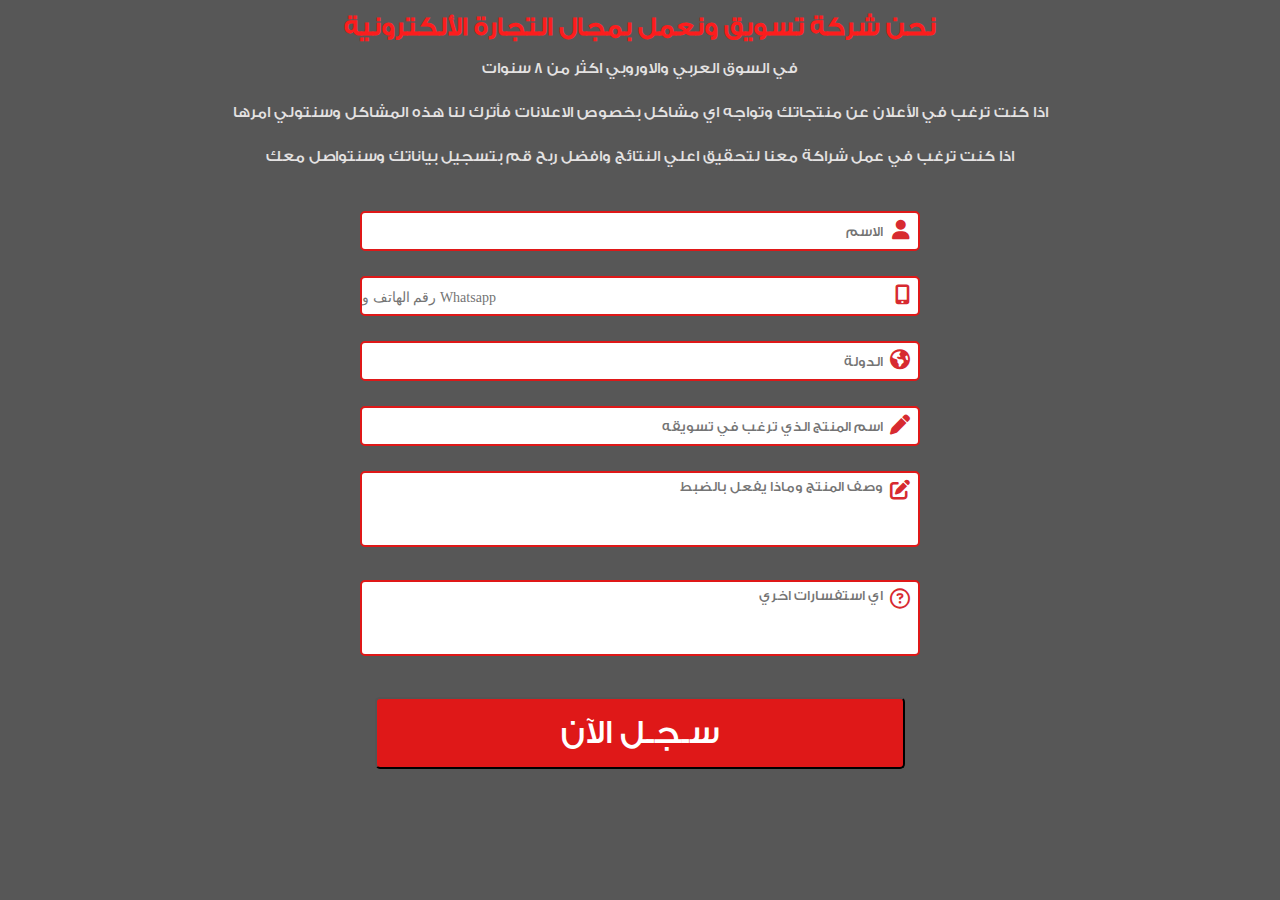
<file: e3lan.html>
<!DOCTYPE html>
<html lang="en" dir="rtl">
<head>
    <meta charset="UTF-8">
    <meta name="viewport" content="width=device-width, initial-scale=1.0">
    <title>eCommerce Marketing</title>
    <link rel="stylesheet" href="https://cdnjs.cloudflare.com/ajax/libs/font-awesome/6.4.0/css/all.min.css"/>

    <!-- file css -->
    <link rel="stylesheet" href="stylee3lan.css">
    <style>
        
               
/* Google Fonts */
@import url('https://fonts.googleapis.com/css2?family=Cairo:wght@200;300;400;500;600;700;800;900;1000&display=swap');

@font-face {
    font-family: 'GE SS Two Medium';
    src: local('GE SS Two Medium'), url('img/GE_SS_Two_Medium.ttf') format('truetype');
    font-weight: normal;
    font-style: normal;
  }

html {
    line-height: 1.5;
    -webkit-text-size-adjust: 100%;
    -moz-tab-size: 4;
    -o-tab-size: 4;
    tab-size: 4;
    font-family: GE SS Two Medium,sans-serif;
    font-feature-settings: normal;
    font-variation-settings: normal;
}
*{
    padding: 0;
    margin: 0;
    box-sizing: border-box;
    font-family: 'GE SS Two Medium';
    text-decoration: none;
    transition: .4s;
    list-style: none;
}
body{
    text-align: center;
    background-color: #575757;
}
/*===================================================*/
/*Start website*/
.block1 {
  
}
.block1-head {
    text-align: center;
    position: relative;
    margin-bottom: 30px;
    font-size: 37px;
    color: #fff;
    line-height: 1.7;
}

.block1-ul {
    text-align: right;
    padding: 0;
    font-size: 22.7px;
    line-height: 1.8;
    margin: 24px auto;
    color: #fff;
    font-family: gesslight;
}
.block1-ul li i {
    color: #ed4230;
    position: relative;
    top: 2px;
    padding-left: 3px;
}

.block1-btn {
    background: #d72a30;
    color: #fff;
    width: 100%;
    font-size: 42px;
    line-height: 1.2;
    border-radius: 5px;
    position: relative;
    animation: btn 1.5s infinite
}
@keyframes btn {
    0% {
        transform: scale(1);
    }
    50% {
        transform: scale(1.08);
    }
    100% {
        transform: scale(1);
    }
}
.block1-btn span {
    font-size: .36em;
    display: block;
    font-family: gesslight;
}

.block1-logo {
    width: 40%;
    margin: 0 auto 20px;
}
.block1-img {
    margin:0 auto 50px;
    width: 90%;
}
.block1-img1 {
    width: 95%;
    margin: 10px auto;
}

.block1-img3 {
    width: 83%;
    margin: 0 auto 20px;
}

/*===================================================*/
/*Start mid-section*/
.mid-section {
    background: #2b2b2b;
    color: #fff;
    text-align: right;
    font-size: 25px;
    line-height: 1.2;
    min-height: 150px;
    display: -webkit-box;
    display: -ms-flexbox;
    display: flex;
    -webkit-box-align: center;
    -ms-flex-align: center;
    align-items: center;
    -webkit-box-pack: start;
    -ms-flex-pack: start;
    justify-content: flex-start;
    position: relative;
}
.mid-section-head {
    font-size: 20px;
    text-align: justify;
    line-height: 1.5;
}

/*===================================================*/
/*Start Block2*/
.block2 {
    overflow: hidden;
    padding: 20px 0 0;
    background: #f7f7f7;
}
.block2-head {
    font-size: 32px;
    padding: 8px 0;
    color: #000;
    line-height: 1.3;
    position: relative;
    margin-bottom: 50px;
    text-align: center;
}

.block2-head span {
    color: #c42329;
}
.block2-head:before {
    content: "";
    position: absolute;
    bottom: -4px;
    left: 50%;
    -webkit-transform: translate(-50%,50%);
    transform: translate(-50%,50%);
    width: 70px;
    height: 5px;
    background: #c42329;
    z-index: 6;
    border-radius: 3px;
}
.block2-head:after {
    content: "";
    position: absolute;
    bottom: -4px;
    left: 50%;
    -webkit-transform: translate(-50%,50%);
    transform: translate(-50%,50%);
    width: 150px;
    height: 1px;
    background: #3b3b3b;
    z-index: 5;
}

.block2-head2 {
    background: #fff;
    font-family: Montserrat;
    font-weight: 600;
    margin-top: 50px;
    line-height: 3.5;
    margin-bottom: 90px;
    transition: all .3s ease-in-out;
    border: 1px solid transparent;
    border-radius: 3px;
}
.block2-head2:hover {
    background: #d72a30;
    transform: scale(1.05);
    color: #fff;
    border-color: #fff;
    box-shadow: -6px 5px 16px #00000085;
}
.block2-head3 {
    font-size: 25px;
    font-family: gesslight;
    margin: 30px auto;
}
/*===================================================*/
/*Start Block3*/
.block3 {
    padding: 30px 0 0;
    overflow: hidden;
    background: #f7f7f7;
}

.block3-head {
    font-size: 18px;
    font-family: gesslight;
    background: #fff;
    border: 1px solid #c5c5c5;
    margin-bottom: 50px;
    padding: 10px 2px;
    transition: all .3s ease-in-out;
}
.block3-head:hover {
    background: #d72a30;
    transform: scale(1.05);
    color: #fff;
    border-color: #d72a30;
    box-shadow: -6px 5px 16px #00000085;
}


/*===================================================*/
/*Start Block4*/
.block4 {
    padding: 10px;
    color: #e4e2e2;
}
.logo {
    max-width: 140px;
    margin: 30px auto;
}

.block4-head {
    font-size: 26px;
    color: #fc1d1d;
    font-weight: bold;
}

.block4-container {
    border-radius: 5px;
    display: -webkit-box;
    display: -ms-flexbox;
    display: flex;
    -webkit-box-orient: vertical;
    -webkit-box-direction: normal;
    -ms-flex-direction: column;
    flex-direction: column;
    -webkit-box-align: end;
    -ms-flex-align: end;
    align-items: flex-end;
    padding: 55px 165px 10px 20px;
    text-align: center;
    min-height: 182px;
    font-size: 19px;
    margin-bottom: 50px;
    position: relative;
    line-height: 1.2;
    color: #fff;
    z-index: 5;
}




.form {
    padding: 8px 20px;
    border-radius: 3px;
}

.form-head {
    font-size: 25px;
    color: #128c91;
    line-height: 1.5;
    font-weight: 700;
}
.form-head span {
    color: #e84c35;
}
.form-control-input {
    width: 100%;
    margin: auto;
    font-size: 18px;
    color: #242424;
    resize: none;
    height: auto;
    line-height: 2;
    background-color: #fff;
    border-radius: 5px;
    padding-right: 35px;
    border: 2px solid #df1818;
}
select.form-control-input {
    height: calc(2.25rem + 15px) !important;
}
.form-control-input::-webkit-input-placeholder {
    color: #747474;
    font-size: 14px;
}

.form-control-input:-ms-input-placeholder {
    color: #747474;
}

.form-control-input::placeholder {
    color: #747474;
}


#form-phone {
    font-family: Montserrat
}
#form-phone::-webkit-input-placeholder {
         font-family: gesslight;
}

#form-phone:-ms-input-placeholder {
         font-family: gesslight;
}

#form-phone::placeholder {
         font-family: gesslight;
}
.form-img {
    margin: 15px auto 30px;
}

.form-call {
    width: 90%;
    font-size: 34px;
    background: #df1818;
    line-height: 2;
    color: #fff;
}


.form-call:hover {
    color: #FFF;
    text-decoration: none
}


.block4-p {
    line-height: 1;
    font-size: 19px;
}


.form .form-group {
    margin-bottom: 25px;
    position: relative;
}
.block4-price {
    width: 85%;
    margin: 50px auto 0;
}
.form .form-group i{
    color: #d72a30;
    position: absolute;
    top: 9px;
    right: 10px;
    font-size: 20px;

}

@media(min-width:700px){
    .form{
        width: 80%;
        margin: auto;
    }
    .form-call{
        width: 72%;
    }
}

@media(min-width:1000px){
    .form{
        width: 70%;
        margin: auto;
    }
    .form-call{
        width: 62%;
    }
}

    </style>
</head>
<body>
    <form method="post" action="https://api.sheetmonkey.io/form/37rBBb5cVxnRyg58Dv1ZF2"
    id="form"
    class="form"
    role="form"
    accept-charset="utf-8">
        <div class="container">
				   
				    <div class="block4-head">
                        نحن شركة تسويق ونعمل بمجال التجارة الألكترونية
                       
                    </div>
					<div class="block4">
                        في السوق العربي والاوروبي اكثر من ٨ سنوات
                    </div>
					<div class="block4">
                        اذا كنت ترغب في الأعلان عن منتجاتك وتواجه اي مشاكل بخصوص الاعلانات 
فأترك لنا هذه المشاكل وسنتولي امرها

                    </div>
					<div class="block4">
                        اذا كنت ترغب في عمل شراكة معنا لتحقيق اعلي النتائج وافضل ربح
قم بتسجيل بياناتك وسنتواصل معك
                    </div>
					<br>
                    <input type="hidden" id="redDir2" name="x-sheetmonkey-redirect" value="thanksPageproduct.html">
                    <div class="form">
                        <div class="form-group">
                            <i class="fa-solid fa-user"></i>
                            <input type="text" class="form-control form-control-input" id="name" placeholder="الاسم" name="name" required>
                        </div>
						
                        <div class="form-group ">
                            <i class="fa-solid fa-mobile-screen-button"></i>
                            <input class="form-control form-control-input" type="tel" minlength="10" maxlength="10" data-label="Phone" placeholder="رقم الهاتف و Whatsapp " name="phone" id="form-phone"  required>
                        </div>

                        <div class="form-group">
                            <i class="fa-solid fa-earth-americas"></i>
                            <input type="text" class="form-control form-control-input" id="name" placeholder="الدولة" name="country" required>
                        </div>
						
					    <div class="form-group">
                            <i class="fa-solid fa-pen"></i>
                        <input type="text" class="form-control form-control-input" id="name" placeholder="اسم المنتج الذي ترغب في تسويقه" name="nameProduct" required>
                        </div>

		     	        <div class="form-group">
                            <i class="fa-solid fa-pen-to-square"></i>
                        <textarea input type="text" class="form-control form-control-input" id="text" placeholder="وصف المنتج وماذا يفعل بالضبط" name="description" required></textarea>
                        </div>
						
						
		     	        <div class="form-group">
                            <i class="fa-regular fa-circle-question"></i>
                        <textarea input type="text" class="form-control form-control-input" id="text" placeholder="اي استفسارات اخري" name="more" required></textarea>
                        </div>
				
                        </div>
					

                        <input id="btnSubmit" class="btn block1-btn form-call" type="submit" value="سـجـل الآن" />
                    </div>
            </div>
        </div>
    </form>
    <script src="script2.js"></script>
</body>
</html>
</file>
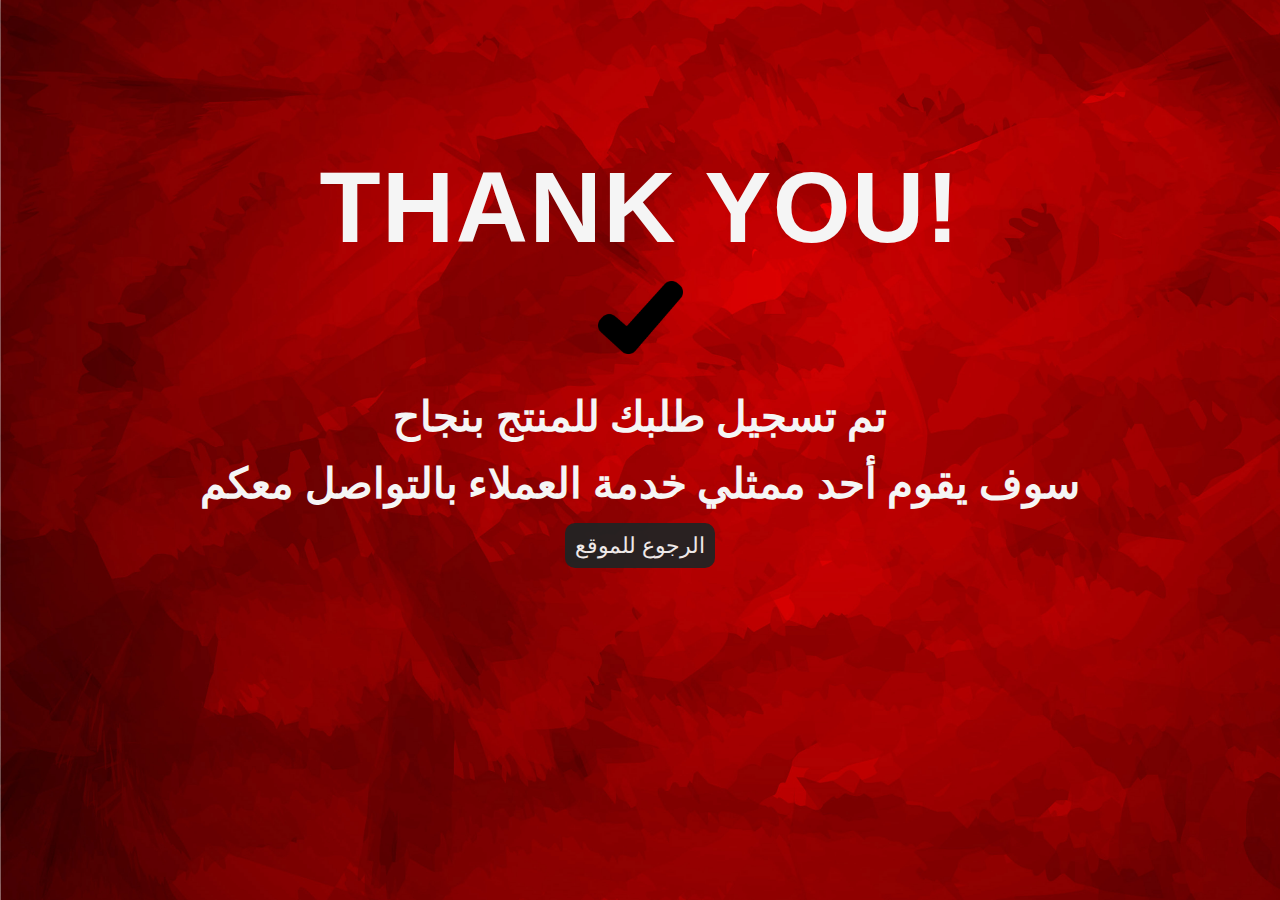
<file: thanksPage.html>
<!DOCTYPE html>
<html lang="en">
  <head>
    <meta charset="UTF-8" />
    <meta http-equiv="X-UA-Compatible" content="IE=edge" />
    <meta name="viewport" content="width=device-width, initial-scale=1.0" />
    <title>Order Done</title>
    <link rel="icon" href="img/ch2.png" />
    <link rel="stylesheet" href="thanks.css" />
  </head>
<!-- Meta Pixel Code -->
<script>
  !function(f,b,e,v,n,t,s)
  {if(f.fbq)return;n=f.fbq=function(){n.callMethod?
  n.callMethod.apply(n,arguments):n.queue.push(arguments)};
  if(!f._fbq)f._fbq=n;n.push=n;n.loaded=!0;n.version='2.0';
  n.queue=[];t=b.createElement(e);t.async=!0;
  t.src=v;s=b.getElementsByTagName(e)[0];
  s.parentNode.insertBefore(t,s)}(window, document,'script',
  'https://connect.facebook.net/en_US/fbevents.js');
  fbq('init', '941376460426516');
  fbq('track', 'PageView');
</script>
<noscript><img height="1" width="1" style="display:none"
  src="https://www.facebook.com/tr?id=941376460426516&ev=PageView&noscript=1"
/></noscript>
<!-- End Meta Pixel Code -->
  <body>
    <div class="container">
      <h1>THANK YOU!</h1>
      <img src="./img/ch2.png" alt="" />
      <h3>تم تسجيل طلبك للمنتج بنجاح</h3>
      <h3>سوف يقوم أحد ممثلي خدمة العملاء بالتواصل معكم</h3>
      <div class="re"><a id="go-back" href="index.html">الرجوع للموقع</a></div>
    </div>
  </body>
</html>
</file>
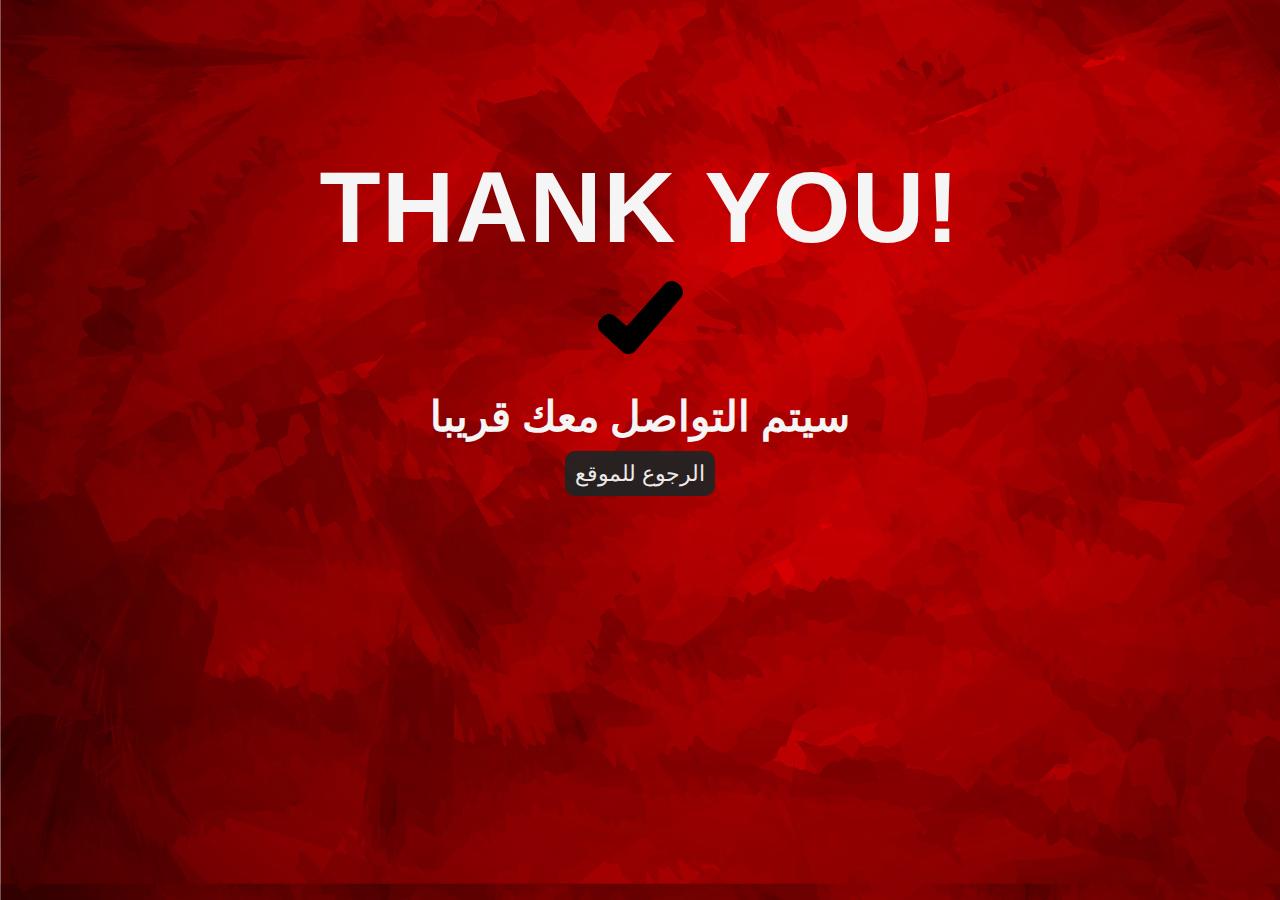
<file: thanksPageproduct.html>
<!DOCTYPE html>
<html lang="en">
  <head>
    <meta charset="UTF-8" />
    <meta http-equiv="X-UA-Compatible" content="IE=edge" />
    <meta name="viewport" content="width=device-width, initial-scale=1.0" />
    <title>Order Done</title>
    <link rel="icon" href="img/ch2.png" />
    <link rel="stylesheet" href="thanks.css" />
  </head>
<!-- Meta Pixel Code -->
<script>
  !function(f,b,e,v,n,t,s)
  {if(f.fbq)return;n=f.fbq=function(){n.callMethod?
  n.callMethod.apply(n,arguments):n.queue.push(arguments)};
  if(!f._fbq)f._fbq=n;n.push=n;n.loaded=!0;n.version='2.0';
  n.queue=[];t=b.createElement(e);t.async=!0;
  t.src=v;s=b.getElementsByTagName(e)[0];
  s.parentNode.insertBefore(t,s)}(window, document,'script',
  'https://connect.facebook.net/en_US/fbevents.js');
  fbq('init', '941376460426516');
  fbq('track', 'PageView');
</script>
<noscript><img height="1" width="1" style="display:none"
  src="https://www.facebook.com/tr?id=941376460426516&ev=PageView&noscript=1"
/></noscript>
<!-- End Meta Pixel Code -->
  <body>
    <div class="container">
      <h1>THANK YOU!</h1>
      <img src="./img/ch2.png" alt="" />
      <h3 style="margin-bottom: 10px;">سيتم التواصل معك قريبا</h3>
      <div class="re"><a id="go-back" href="index.html">الرجوع للموقع</a></div>
    </div>
  </body>
</html>
</file>
<file: style.css>
/* Google Fonts */
@import url('https://fonts.googleapis.com/css2?family=Cairo:wght@200;300;400;500;600;700;800;900;1000&display=swap');

@font-face {
    font-family: 'GE SS Two Medium';
    src: local('GE SS Two Medium'), url('img/GE_SS_Two_Medium.ttf') format('truetype');
    font-weight: normal;
    font-style: normal;
  }
body{
    height: 100vh;
    }
html{
    scroll-behavior: smooth;
}
html {
    line-height: 1.5;
    -webkit-text-size-adjust: 100%;
    -moz-tab-size: 4;
    -o-tab-size: 4;
    tab-size: 4;
    font-family: GE SS Two Medium,sans-serif;
    font-feature-settings: normal;
    font-variation-settings: normal;
}
*{
    padding: 0;
    margin: 0;
    box-sizing: border-box;
    font-family: 'GE SS Two Medium';
    text-decoration: none;
    transition: .4s;
    list-style: none;
}
*, :before, :after {
    box-sizing: border-box;
    border-width: 0;
    border-style: solid;
    border-color: #e5e7eb;
}
img, video {
    max-width: 100%;
    height: auto;
}
img, svg, video, canvas, audio, iframe, embed, object {
    display: block;
    vertical-align: middle;
}


@media(min-width: 900px){
    .hero {
        position: relative;
        z-index: 50;
        width: 100%;
        border-bottom-right-radius: 50% 3%;
        border-bottom-left-radius: 50% 3%;
        background-image: url(img/bg-hero.jpg);
        background-size: cover;
        background-position: right;
        padding-bottom: 2rem;
        padding-right: 50px;
    }
    .hero .hero-content {
        position: relative;
        overflow: hidden;
    }
    .hero-img-product {
        position: absolute;
        left: -10rem;
        z-index: -10;
        height: 570px;
        width: 36rem;
        border-bottom-right-radius: 100%;
        background-image: url(img/bg-red.jpg);
        background-size: cover;
    }
    .hero-img-product img {
        position: absolute;
        right: 100px;
        width: 24rem;
        top: -10px;
    }
    .hero-header {
        width: 60%;
        padding: 1.25rem 0.5rem;
    }
    .hero-header h2 {
        position: relative;
        white-space: nowrap;
        font-size: 3.5rem;
        line-height: 4.5rem;
        font-weight: 900;
        --tw-text-opacity: 1;
        color: rgb(218 0 0 / var(--tw-text-opacity));
    }
    
    .hero-header-subtitle:before {
        content: '';
        position: absolute;
        bottom: -0.625rem;
        right: 0px;
        height: 3px;
        width: 70%;
        border-radius: 30%;
        --tw-bg-opacity: 1;
        background-color: rgb(17 17 17 / var(--tw-bg-opacity));
    }
    
    @media(max-width: 640px)
    {
        .hero-header-subtitle {
            letter-spacing: -0.6px;
        }
    }
    .hero-arrow-img {
        width: 800px;
        padding-left: 3rem;
        margin: 20px;
    }
    .hero-footer {
        padding-left: 0.625rem;
        padding-right: 0.625rem;
        padding-top: 45px;
        padding-bottom: 1.25rem;
        text-align: center;
        width: 100%;
    }
    .hero-footer .all-line{
        display: flex;
        flex-wrap: wrap;
        align-items: center;
        justify-content: right;
    }
    .hero-footer .all-line .line{
        width: 48%;
        margin-bottom: 40px;
    }
    .hero-header-subtitle {
        margin-bottom: 1.25rem;
        padding-top: 0.5rem;
        padding-bottom: 0.5rem;
    }
    .hero-header h4 {
        white-space: nowrap;
        font-size: 3.25rem;
        line-height: 3.75rem;
        font-weight: 600!important;
    }
    .hero-footer .line {
        margin-bottom: 1rem;
        display: flex;
        align-items: center;
        white-space: nowrap;
        text-align: right;
        font-size: 1rem;
        line-height: 2.2rem;
        font-size: 20px;
        font-weight: 600;
    }
    .hero-footer .line:last-child{
        margin-bottom: 5px;
    }
    .hero-footer .line span {
        margin-left: 0.5rem;
        height: 3rem;
        width: 10px;
        border-radius: 3px;
        --tw-bg-opacity: 1;
        background-color: rgb(230 15 15 / var(--tw-bg-opacity));
    }
    .text-center {
        text-align: center;
    }
    .btn {
        display: inline-block;
        border-radius: 0.75rem;
        background-image: url(img/btn-red-bg.png);
        background-size: cover;
        background-position: bottom;
        padding: 1rem 4rem;
        font-size: 1.875rem;
        line-height: 2.25rem;
        font-weight: 700;
        --tw-text-opacity: 1;
        color: rgb(255 255 255 / var(--tw-text-opacity));
    }
    
    
    
    
    
    /* start result sec-*/
    
    .results {
        position: relative;
        top: -50px;
        z-index: 49;
        width: 100%;
        border-bottom-right-radius: 50% 3%;
        border-bottom-left-radius: 50% 3%;
        background-image: url(img/bg-red.jpg);
        background-size: cover;
        background-position: center;
        padding: 3rem 50px 1.25rem;
    }
    .results-header {
        margin-bottom: 2rem;
        padding-top: 1.25rem;
        text-align: center;
    }
    .results-header h3 {
        font-size: 4.7rem;
        line-height: 2.5rem;
        font-weight: 900;
        --tw-text-opacity: 1;
        margin: 20px 0 35px;
        color: rgb(255 255 255 / var(--tw-text-opacity));
    }
    .results-header p {
        font-size: 45px;
        font-weight: 100;
        --tw-text-opacity: 1;
        color: rgb(255 255 255 / var(--tw-text-opacity));
    }
    .results-info {
        margin-left: auto;
        margin-right: auto;
        margin-bottom: 1.8rem;
        display: flex;
        justify-content: space-between;
        width: 100%;
    }
    .results-info .box h3 {
        margin-bottom: 0.825rem !important;
        font-weight: 700;
        --tw-text-opacity: 1;
        font-size: 38px;
        color: rgb(255 255 255 / var(--tw-text-opacity));
    }
    .results-info .box .text {
        display: flex;
        flex-direction: column;
        white-space: nowrap;
        font-size: 25.8px;
        font-weight: 100;
        --tw-text-opacity: 1;
        color: rgb(255 255 255 / var(--tw-text-opacity));
    }
    .results-info img {
        height: 200px;
        width: 115px;
        margin-left: 3rem;
    }
    .results-info img.img-sm {
        margin-left: 4.1rem;
        height: 10rem;
        width: 5rem;
    }
    
    
    /* start advise */
    
    .advise {
        position: relative;
        top: -70px;
        z-index: 48;
        border-bottom-right-radius: 50% 3%;
        border-bottom-left-radius: 50% 3%;
        background-image: url(img/bg-hero.jpg);
        background-size: cover;
        background-position: right;
        text-align: center;
        padding: 2rem 50px;
    }
    .advise-container {
        position: relative;
        margin-left: auto;
        margin-right: auto;
        margin-bottom: 0;
        display: flex;
        justify-content: space-between;
        text-align: right;
        width: 100%;
    }
    .advise-header {
        padding-top: 0.625rem;
        padding-right: 0.625rem;
        padding-left: 2rem;
    }
    .advise-header .head {
        margin-bottom: 3rem;
        font-size: 2.4rem;
        line-height: 2.9rem;
    }
    .advise-header .head p {
        font-weight: 800;
        --tw-text-opacity: 1;
        color: rgb(17 17 17 / var(--tw-text-opacity));
    }
    .advise-header .head span {
        font-weight: 900;
        font-size: 2.5rem;
        --tw-text-opacity: 1;
        color: rgb(218 0 0 / var(--tw-text-opacity));
    }
    .advise-header .all-line {
        padding-right: 0.5rem;
        font-weight: 700;
        margin-bottom: 2.5rem;
    }
    .advise-header .all-line .line {
        display: flex;
        align-items: center;
        text-align: right;
        font-size: 1.8rem;
        line-height: 2.3rem;
        font-weight: 600;
    }
    .advise-header .all-line .line span {
        margin-left: 0.5rem;
        height: 3rem;
        width: 10px;
        border-radius: 3px;
        --tw-bg-opacity: 1;
        background-color: rgb(230 15 15 / var(--tw-bg-opacity));
    }
    .advise-container img {
        position: absolute;
        top: 0px;
        left: 3.25rem;
        width: 18rem;
    }
    .advise-header .all-line>:not([hidden])~:not([hidden]) {
        --tw-space-y-reverse: 0;
        margin-top: calc(1rem * calc(1 - var(--tw-space-y-reverse)));
        margin-bottom: calc(1rem * var(--tw-space-y-reverse));
    }
    
    /* start how work */ 
    .how {
        position: relative;
        top: -85px;
        z-index: 47;
        white-space: nowrap;
        border-bottom-right-radius: 50% 3%;
        border-bottom-left-radius: 50% 3%;
        background-image: url(img/bg-red.jpg);
        background-size: cover;
        background-position: center;
        padding: 3rem 0.5rem 0.25rem;
        text-align: center;
        --tw-text-opacity: 1;
        color: rgb(255 255 255 / var(--tw-text-opacity));
    }
    .how .how-header h2 {
        font-size: 3.2rem;
        line-height: 4.4rem;
        font-weight: 900;
    }
    .how .how-footer img {
        display: inline-block;
        width: 12rem;
        margin-top: 20px;
    }
    .how .how-footer .text {
        margin: 1.25rem 0;
        display: flex;
        flex-direction: column;
    }
    .how .how-footer .text p {
        font-size: 25.5px;
        line-height: 2.8rem;
    }
    
    /* START CONTACT */ 
    
    .contact {
        position: relative;
        top: -110px;
        width: 100%;
        overflow: hidden;
        background-image: url(img/bg-hero.jpg);
        background-size: cover;
        background-position: center;
        text-align: center;
    }
    .contact-header {
        position: relative;
        margin-left: auto;
        margin-right: auto;
        margin-top: 5rem;
        margin-bottom: 2.25rem;
        width: 450px;
        background-image: url(img/bg-red.jpg);
        background-size: cover;
        background-position: center;
        padding-bottom: 1rem;
        padding-left: 3.5rem;
    }
    .contact-header img {
        position: absolute;
        top: -4rem;
        left: -10.8rem;
        z-index: 30;
        width: 275px;
    }
    .container-prices {
        display: flex;
        flex-direction: column;
        overflow: hidden;
        line-height: 1;
    }
    .contact-header .price-title {
        display: block;
        --tw-bg-opacity: 1;
        background-color: rgb(255 255 255 / var(--tw-bg-opacity));
        text-align: center;
        font-size: 2.7rem;
        line-height: 2.25rem;
        padding: 7px 0;
    }
    .contact-header .price {
        padding-top: 0.75rem;
        font-family: sans-serif;
        font-size: 160px;
        font-weight: 600;
        --tw-text-opacity: 1;
        color: rgb(255 255 255 / var(--tw-text-opacity));
    }
    .contact-header .price-old {
        position: relative;
        display: inline-block;
        overflow: hidden;
        font-size: 1.6rem;
        line-height: 1.75rem;
        --tw-text-opacity: 1;
        color: rgb(255 255 255 / var(--tw-text-opacity));
    }
    .price-old span {
        font-family: sans-serif;
        font-weight: 800;
        font-size: 1.7rem;
    }
    .contact-header .price-old:after {
        position: absolute;
        top: 50%;
        left: 50%;
        height: 0.125rem;
        width: 70%;
        transform: translate(-50%,-50%) rotate(5deg);
        content: '';
        --tw-bg-opacity: 1;
        background-color: rgb(223 174 69 / var(--tw-bg-opacity));
    }
    .contact-footer {
        padding-top: 30px;
    }
    .contact-footer h4 {
        font-size: 2.25rem;
        line-height: 2.65rem;
        font-weight: 800;
        --tw-text-opacity: 1;
        color: rgb(17 17 17 / var(--tw-text-opacity));
    }
    .contact-footer p {
        margin-top: 0.625rem;
        margin-bottom: 0.625rem;
        white-space: nowrap;
        font-size: 16px;
        font-weight: 800;
        letter-spacing: -.025em;
    }
    .contact-form {
        width: 550px;
        margin: auto;
        background-image: url(img/bg-red.jpg);
        background-size: cover;
        background-position: center;
    }
    .contact-form-shadow {
        box-shadow: -0.5px 3px 8px #0000009f;
    }
    .contact-footer .contact-form h4 {
        --tw-bg-opacity: 1;
        background-color: rgb(255 255 255 / var(--tw-bg-opacity));
        padding-top: 0.5rem;
        padding-bottom: 0.5rem;
        font-size: 1.6rem;
        line-height: 1.75rem;
    }
    .form {
        margin-left: auto;
        margin-right: auto;
        padding: 2rem 5rem;
        width: 100%;
    }
    .contact .banner {
        margin-left: auto;
        margin-right: auto;
        border-radius: 0.375rem;
        width: 550px;
        margin: auto;
    }
    button, input, optgroup, select, textarea {
        font-family: inherit;
        font-size: 100%;
        font-weight: inherit;
        line-height: inherit;
        color: inherit;
        margin: 0;
        padding: 0;
    }
    .form-control {
        position: relative;
        margin-bottom: 0.625rem;
        padding-bottom: 1.25rem;
    }
    .form-control input {
        display: block;
        width: 100%;
        border-radius: 0.375rem;
        border-width: 2px;
        --tw-border-opacity: 1;
        border-color: rgb(255 255 255 / var(--tw-border-opacity));
        padding: 0.625rem;
        font-size: 1rem;
        line-height: 1.5rem;
    }
    .form-control small {
        position: absolute;
        bottom: 0px;
        right: 0px;
        --tw-text-opacity: 1;
        color: rgb(255 255 255 / var(--tw-text-opacity));
        width: 80%;
    }
    .form-control {
        position: relative;
        margin-bottom: 0.625rem;
        padding-bottom: 1.25rem;
    }
    .font-\[sans-serif\] {
        font-family: sans-serif;
    }
    .form-btn {
        cursor: pointer;
        --tw-bg-opacity: 1 !important;
        background-color: rgb(14 194 0 / var(--tw-bg-opacity))!important;
        background-image: none;
    }
    .contact .btn {
        display: inline-block;
        border-radius: 0.75rem;
        background-size: cover;
        background-position: bottom;
        padding: 1rem 4rem;
        font-size: 1.875rem;
        line-height: 2.25rem;
        font-weight: 700;
        --tw-text-opacity: 1;
        color: rgb(255 255 255 / var(--tw-text-opacity));
    }
    
    
    
    
}









@media(max-width: 899px){
    .hero {
        position: relative;
        z-index: 50;
        width: 100%;
        border-bottom-right-radius: 50% 3%;
        border-bottom-left-radius: 50% 3%;
        background-image: url(img/bg-hero.jpg);
        background-size: cover;
        background-position: right;
        padding-bottom: 2rem;
    }
    .hero .hero-content {
        position: relative;
        overflow: hidden;
    }
    .hero-img-product {
        position: absolute;
        left: -10rem;
        z-index: -10;
        height: 450px;
        width: 30rem;
        border-bottom-right-radius: 100%;
        background-image: url(img/bg-red.jpg);
        background-size: cover;
    }
    .hero-img-product img {
        position: absolute;
        right: 4.85rem;
        width: 17rem;
    }
    .hero-header {
        width: 60%;
        padding: 1.25rem 30px 1.25rem 0;
    }
    .hero-header h2 {
        position: relative;
        white-space: nowrap;
        font-size: 2.5rem;
        line-height: 3rem;
        font-weight: 900;
        --tw-text-opacity: 1;
        color: rgb(218 0 0 / var(--tw-text-opacity));
    }
    
    .hero-header-subtitle:before {
        content: '';
        position: absolute;
        bottom: -0.625rem;
        right: 0px;
        height: 3px;
        width: 80%;
        border-radius: 40%;
        --tw-bg-opacity: 1;
        background-color: rgb(17 17 17 / var(--tw-bg-opacity));
    }
    
    @media(max-width: 640px)
    {
        .hero-header-subtitle {
            letter-spacing: -0.6px;
        }
    }
    .hero-arrow-img {
        width: 600px;
        padding-left: 3rem;
    }
    .hero-footer {
        padding-left: 30px;
        padding-right: 30px;
        padding-top: 45px;
        padding-bottom: 1.25rem;
        text-align: center;
        width: 100%;
    }
    .hero-header-subtitle {
        margin-bottom: 1.25rem;
        padding-top: 0.5rem;
        padding-bottom: 0.5rem;
    }
    .hero-header h4 {
        white-space: nowrap;
        font-size: 2.25rem;
        line-height: 2.5rem;
        font-weight: 600!important;
    }
    .hero-footer .line {
        margin-bottom: 1rem;
        display: flex;
        align-items: center;
        white-space: nowrap;
        text-align: right;
        font-size: 1rem;
        line-height: 2.3rem;
        font-size: 27px;
        font-weight: 600;
    }
    .hero-footer .line span {
        margin-left: 0.5rem;
        height: 3rem;
        width: 10px;
        border-radius: 3px;
        --tw-bg-opacity: 1;
        background-color: rgb(230 15 15 / var(--tw-bg-opacity));
    }
    .text-center {
        text-align: center;
    }
    .btn {
        display: inline-block;
        border-radius: 0.75rem;
        background-image: url(img/btn-red-bg.png);
        background-size: cover;
        background-position: bottom;
        padding: 1rem 4rem;
        font-size: 1.875rem;
        line-height: 2.25rem;
        font-weight: 700;
        --tw-text-opacity: 1;
        color: rgb(255 255 255 / var(--tw-text-opacity));
    }
    
    
    
    
    
    /* start result sec-*/
    
    .results {
        position: relative;
        top: -50px;
        z-index: 49;
        width: 100%;
        border-bottom-right-radius: 50% 3%;
        border-bottom-left-radius: 50% 3%;
        background-image: url(img/bg-red.jpg);
        background-size: cover;
        background-position: center;
        padding: 3rem 30px 1.25rem;
    }
    .results-header {
        margin-bottom: 2rem;
        padding-top: 1.25rem;
        text-align: center;
    }
    .results-header h3 {
        font-size: 3.5rem;
        line-height: 3.5rem;
        font-weight: 900;
        --tw-text-opacity: 1;
        color: rgb(255 255 255 / var(--tw-text-opacity));
    }
    .results-header p {
        font-size: 35px;
        font-weight: 100;
        --tw-text-opacity: 1;
        color: rgb(255 255 255 / var(--tw-text-opacity));
    }
    .results-info {
        margin-left: auto;
        margin-right: auto;
        margin-bottom: 1.8rem;
        display: flex;
        justify-content: space-between;
        width: 100%;
    }
    .results-info .box h3 {
        font-size: 35px;
        margin-bottom: 0.825rem !important;
        font-weight: 700;
        --tw-text-opacity: 1;
        color: rgb(255 255 255 / var(--tw-text-opacity));
    }
    .results-info .box .text {
        display: flex;
        flex-direction: column;
        white-space: nowrap;
        font-size: 24.8px;
        font-weight: 100;
        --tw-text-opacity: 1;
        color: rgb(255 255 255 / var(--tw-text-opacity));
    }
    .results-info img {
        height: 190px;
        width: 95px;
    }
    .results-info img.img-sm {
        margin-left: 0.70rem;
        height: 9.2rem;
        width: 5rem;
    }
    
    
    /* start advise */
    
    .advise {
        position: relative;
        top: -70px;
        z-index: 48;
        border-bottom-right-radius: 50% 3%;
        border-bottom-left-radius: 50% 3%;
        background-image: url(img/bg-hero.jpg);
        background-size: cover;
        background-position: right;
        padding-top: 2rem;
        padding-bottom: 2rem;
        text-align: center;
    }
    .advise-container {
        position: relative;
        margin-left: auto;
        margin-right: auto;
        margin-bottom: 0;
        display: flex;
        justify-content: space-between;
        text-align: right;
        width: 100%;
    }
    .advise-header {
        padding-top: 0.625rem;
        padding-right: 2rem;
        padding-left: 2rem;
    }
    .advise-header .head {
        margin-bottom: 3.3rem;
        font-size: 2.35rem;
        line-height: 2.80rem;
    }
    .advise-header .head p {
        font-weight: 800;
        --tw-text-opacity: 1;
        color: rgb(17 17 17 / var(--tw-text-opacity));
    }
    .advise-header .head span {
        font-weight: 900;
        --tw-text-opacity: 1;
        color: rgb(218 0 0 / var(--tw-text-opacity));
    }
    .advise-header .all-line {
        padding-right: 2.5rem;
        font-weight: 700;
        margin-bottom: 2.5rem;
    }
    .advise-header .all-line .line {
        display: flex;
        align-items: center;
        text-align: right;
        font-size: 1.7rem;
        line-height: 2.3rem;
        font-weight: 600;
    }
    .advise-header .all-line .line span {
        margin-left: 0.5rem;
        height: 3rem;
        width: 10px;
        border-radius: 3px;
        --tw-bg-opacity: 1;
        background-color: rgb(230 15 15 / var(--tw-bg-opacity));
    }
    .advise-container img {
        position: absolute;
        top: 0px;
        left: 2.25rem;
        width: 17rem;
    }
    .advise-header .all-line>:not([hidden])~:not([hidden]) {
        --tw-space-y-reverse: 0;
        margin-top: calc(1rem * calc(1 - var(--tw-space-y-reverse)));
        margin-bottom: calc(1rem * var(--tw-space-y-reverse));
    }
    
    /* start how work */ 
    #thankyou-page {
        display: none;
      }
    .how {
        position: relative;
        top: -85px;
        z-index: 47;
        white-space: nowrap;
        border-bottom-right-radius: 50% 3%;
        border-bottom-left-radius: 50% 3%;
        background-image: url(img/bg-red.jpg);
        background-size: cover;
        background-position: center;
        padding: 3rem 0.5rem 0.25rem;
        text-align: center;
        --tw-text-opacity: 1;
        color: rgb(255 255 255 / var(--tw-text-opacity));
    }
    .how .how-header h2 {
        font-size: 2.875rem;
        line-height: 3.4rem;
        font-weight: 900;
    }
    .how .how-footer img {
        display: inline-block;
        width: 10rem;
    }
    .how .how-footer .text {
        margin-bottom: 1.25rem;
        display: flex;
        flex-direction: column;
    }
    .how .how-footer .text p {
        font-size: 24px;
        line-height: 3rem;
    }
    
    /* START CONTACT */ 
    
    .contact {
        position: relative;
        top: -110px;
        width: 100%;
        overflow: hidden;
        background-image: url(img/bg-hero.jpg);
        background-size: cover;
        background-position: center;
        text-align: center;
    }
    .contact-header {
        position: relative;
        margin-left: auto;
        margin-right: auto;
        margin-top: 5rem;
        margin-bottom: 2.25rem;
        width: 450px;
        background-image: url(img/bg-red.jpg);
        background-size: cover;
        background-position: center;
        padding-bottom: 1rem;
        padding-left: 3.5rem;
    }
    .contact-header img {
        position: absolute;
        top: -3rem;
        left: -8rem;
        z-index: 30;
        width: 240px;
    }
    .container-prices {
        display: flex;
        flex-direction: column;
        overflow: hidden;
        line-height: 1;
    }
    .contact-header .price-title {
        display: block;
        --tw-bg-opacity: 1;
        background-color: rgb(255 255 255 / var(--tw-bg-opacity));
        text-align: center;
        font-size: 2.5rem;
        line-height: 3.25rem;
    }
    .contact-header .price {
        padding-top: 0.5rem;
        font-family: sans-serif;
        font-size: 130px;
        font-weight: 600;
        --tw-text-opacity: 1;
        color: rgb(255 255 255 / var(--tw-text-opacity));
    }
    .contact-header .price-old {
        position: relative;
        display: inline-block;
        overflow: hidden;
        font-size: 1.6rem;
        line-height: 1.75rem;
        --tw-text-opacity: 1;
        color: rgb(255 255 255 / var(--tw-text-opacity));
    }
    .price-old span {
        font-family: sans-serif;
        font-weight: 800;
    }
    .contact-header .price-old:after {
        position: absolute;
        top: 50%;
        left: 50%;
        height: 0.125rem;
        width: 65%;
        transform: translate(-50%,-50%) rotate(5deg);
        content: '';
        --tw-bg-opacity: 1;
        background-color: rgb(223 174 69 / var(--tw-bg-opacity));
    }
    .contact-footer {
        padding-top: 0;
    }
    .contact-footer h4 {
        font-size: 2rem;
        line-height: 2.75rem;
        font-weight: 800;
        --tw-text-opacity: 1;
        color: rgb(17 17 17 / var(--tw-text-opacity));
    }
    .contact-footer p {
        margin-top: 0.625rem;
        margin-bottom: 0.625rem;
        white-space: nowrap;
        font-size: 15px;
        font-weight: 800;
        letter-spacing: -.025em;
    }
    .contact-form {
        margin-left: 1.5rem;
        margin-right: 1.5rem;
        background-image: url(img/bg-red.jpg);
        background-size: cover;
        background-position: center;
    }
    .contact-form-shadow {
        box-shadow: -0.5px 3px 8px #0000009f;
    }
    .contact-footer .contact-form h4 {
        --tw-bg-opacity: 1;
        background-color: rgb(255 255 255 / var(--tw-bg-opacity));
        padding-top: 0.5rem;
        padding-bottom: 0.5rem;
        font-size: 1.7rem;
        line-height: 2.2rem;
    }
    .form {
        margin-left: auto;
        margin-right: auto;
        padding: 2rem 8rem;
        width: 100%;
    }
    .contact .banner {
        margin-left: auto;
        margin-right: auto;
        border-radius: 0.375rem;
        padding-left: 1.5rem;
        padding-right: 1.5rem;
    }
    button, input, optgroup, select, textarea {
        font-family: inherit;
        font-size: 100%;
        font-weight: inherit;
        line-height: inherit;
        color: inherit;
        margin: 0;
        padding: 0;
    }
    .form-control {
        position: relative;
        margin-bottom: 0.625rem;
        padding-bottom: 1.25rem;
    }
    .form-control input {
        display: block;
        width: 100%;
        border-radius: 0.375rem;
        border-width: 2px;
        --tw-border-opacity: 1;
        border-color: rgb(255 255 255 / var(--tw-border-opacity));
        padding: 0.8rem;
        font-size: 1rem;
        line-height: 1.5rem;
    }
    .form-control small {
        position: absolute;
        bottom: 0px;
        right: 0px;
        --tw-text-opacity: 1;
        color: rgb(255 255 255 / var(--tw-text-opacity));
        width: 80%;
    }
    .form-control {
        position: relative;
        margin-bottom: 0.625rem;
        padding-bottom: 1.25rem;
    }
    .font-\[sans-serif\] {
        font-family: sans-serif;
    }
    .form-btn {
        cursor: pointer;
        --tw-bg-opacity: 1 !important;
        background-color: rgb(14 194 0 / var(--tw-bg-opacity))!important;
        background-image: none;
    }
    .contact .btn {
        display: inline-block;
        border-radius: 0.75rem;
        background-size: cover;
        background-position: bottom;
        padding: 1rem 4rem;
        font-size: 1.875rem;
        line-height: 2.25rem;
        font-weight: 700;
        --tw-text-opacity: 1;
        color: rgb(255 255 255 / var(--tw-text-opacity));
    }
}



















@media(max-width: 600px){
    .hero {
        position: relative;
        z-index: 50;
        width: 100%;
        border-bottom-right-radius: 50% 3%;
        border-bottom-left-radius: 50% 3%;
        background-image: url(img/bg-hero.jpg);
        background-size: cover;
        background-position: right;
        padding-bottom: 2rem;
    }
    .hero .hero-content {
        position: relative;
        overflow: hidden;
    }
    .hero-img-product {
        position: absolute;
        left: -10rem;
        z-index: -10;
        height: 350px;
        width: 20rem;
        border-bottom-right-radius: 100%;
        background-image: url(img/bg-red.jpg);
        background-size: cover;
    }
    .hero-img-product img {
        position: absolute;
        right: 1.25rem;
        width: 12rem;
    }
    .hero-header {
        width: 60%;
        padding: 1.25rem 0.5rem;
    }
    .hero-header h2 {
        position: relative;
        white-space: nowrap;
        font-size: 1.5rem;
        line-height: 2rem;
        font-weight: 900;
        --tw-text-opacity: 1;
        color: rgb(218 0 0 / var(--tw-text-opacity));
    }
    
    .hero-header-subtitle:before {
        content: '';
        position: absolute;
        bottom: -0.625rem;
        right: 0px;
        height: 3px;
        width: 90%;
        border-radius: 30%;
        --tw-bg-opacity: 1;
        background-color: rgb(17 17 17 / var(--tw-bg-opacity));
    }
    
    @media(max-width: 640px)
    {
        .hero-header-subtitle {
            letter-spacing: -0.6px;
        }
    }
    .hero-arrow-img {
        min-width: 350px;
        padding-left: 3rem;
    }
    .hero-footer {
        padding-left: 0.625rem;
        padding-right: 0.625rem;
        padding-top: 45px;
        padding-bottom: 1.25rem;
        text-align: center;
        width: 100%;
    }
    .hero-header-subtitle {
        margin-bottom: 1.25rem;
        padding-top: 0.5rem;
        padding-bottom: 0.5rem;
    }
    .hero-header h4 {
        white-space: nowrap;
        font-size: 1.25rem;
        line-height: 1.75rem;
        font-weight: 600!important;
    }
    .hero-footer .line {
        margin-bottom: 1rem;
        display: flex;
        align-items: center;
        white-space: nowrap;
        text-align: right;
        font-size: 1rem;
        line-height: 1.5rem;
        font-size: 17px;
        font-weight: 600;
    }
    .hero-footer .line span {
        margin-left: 0.5rem;
        height: 3rem;
        width: 10px;
        border-radius: 3px;
        --tw-bg-opacity: 1;
        background-color: rgb(230 15 15 / var(--tw-bg-opacity));
    }
    .text-center {
        text-align: center;
    }
    .btn {
        display: inline-block;
        border-radius: 0.75rem;
        background-image: url(img/btn-red-bg.png);
        background-size: cover;
        background-position: bottom;
        padding: 1rem 4rem;
        font-size: 1.875rem;
        line-height: 2.25rem;
        font-weight: 700;
        --tw-text-opacity: 1;
        color: rgb(255 255 255 / var(--tw-text-opacity));
    }
    
    
    
    
    
    /* start result sec-*/
    
    .results {
        position: relative;
        top: -50px;
        z-index: 49;
        width: 100%;
        border-bottom-right-radius: 50% 3%;
        border-bottom-left-radius: 50% 3%;
        background-image: url(img/bg-red.jpg);
        background-size: cover;
        background-position: center;
        padding: 3rem 0.625rem 1.25rem;
    }
    .results-header {
        margin-bottom: 2rem;
        padding-top: 1.25rem;
        text-align: center;
    }
    .results-header h3 {
        font-size: 2.25rem;
        line-height: 2.5rem;
        font-weight: 900;
        --tw-text-opacity: 1;
        color: rgb(255 255 255 / var(--tw-text-opacity));
    }
    .results-header p {
        font-size: 22px;
        font-weight: 100;
        --tw-text-opacity: 1;
        color: rgb(255 255 255 / var(--tw-text-opacity));
    }
    .results-info {
        margin-left: auto;
        margin-right: auto;
        margin-bottom: 1.5rem;
        display: flex;
        justify-content: space-between;
        width: 100%;
    }
    .results-info .box h3 {
        font-size: 18.72px;
        margin-bottom: 0.625rem !important;
        font-weight: 700;
        --tw-text-opacity: 1;
        color: rgb(255 255 255 / var(--tw-text-opacity));
    }
    .results-info .box .text {
        display: flex;
        flex-direction: column;
        white-space: nowrap;
        font-size: 14.8px;
        font-weight: 100;
        --tw-text-opacity: 1;
        color: rgb(255 255 255 / var(--tw-text-opacity));
    }
    .results-info img {
        height: 150px;
        width: 85px;
    }
    .results-info img.img-sm {
        margin-left: 0.75rem;
        height: 7rem;
        width: 3.5rem;
    }
    
    
    /* start advise */
    
    .advise {
        position: relative;
        top: -70px;
        z-index: 48;
        border-bottom-right-radius: 50% 3%;
        border-bottom-left-radius: 50% 3%;
        background-image: url(img/bg-hero.jpg);
        background-size: cover;
        background-position: right;
        padding-top: 2rem;
        padding-bottom: 2rem;
        text-align: center;
    }
    .advise-container {
        position: relative;
        margin-left: auto;
        margin-right: auto;
        margin-bottom: 0;
        display: flex;
        justify-content: space-between;
        text-align: right;
        width: 100%;
    }
    .advise-header {
        padding-top: 0.625rem;
        padding-right: 0.625rem;
        padding-left: 2rem;
    }
    .advise-header .head {
        margin-bottom: 2rem;
        font-size: 1.25rem;
        line-height: 1.75rem;
    }
    .advise-header .head p {
        font-weight: 800;
        --tw-text-opacity: 1;
        color: rgb(17 17 17 / var(--tw-text-opacity));
    }
    .advise-header .head span {
        font-weight: 900;
        --tw-text-opacity: 1;
        color: rgb(218 0 0 / var(--tw-text-opacity));
    }
    .advise-header .all-line {
        padding-right: 0.5rem;
        font-weight: 700;
        margin-bottom: 2.5rem;
    }
    .advise-header .all-line .line {
        display: flex;
        align-items: center;
        text-align: right;
        font-size: 1rem;
        line-height: 1.5rem;
        font-weight: 600;
    }
    .advise-header .all-line .line span {
        margin-left: 0.5rem;
        height: 3rem;
        width: 10px;
        border-radius: 3px;
        --tw-bg-opacity: 1;
        background-color: rgb(230 15 15 / var(--tw-bg-opacity));
    }
    .advise-container img {
        position: absolute;
        top: 0px;
        left: 0.25rem;
        width: 12rem;
    }
    .advise-header .all-line>:not([hidden])~:not([hidden]) {
        --tw-space-y-reverse: 0;
        margin-top: calc(1rem * calc(1 - var(--tw-space-y-reverse)));
        margin-bottom: calc(1rem * var(--tw-space-y-reverse));
    }
    
    /* start how work */ 
    #thankyou-page {
        display: none;
      }
    .how {
        position: relative;
        top: -85px;
        z-index: 47;
        white-space: nowrap;
        border-bottom-right-radius: 50% 3%;
        border-bottom-left-radius: 50% 3%;
        background-image: url(img/bg-red.jpg);
        background-size: cover;
        background-position: center;
        padding: 3rem 0.5rem 0.25rem;
        text-align: center;
        --tw-text-opacity: 1;
        color: rgb(255 255 255 / var(--tw-text-opacity));
    }
    .how .how-header h2 {
        font-size: 1.875rem;
        line-height: 2.25rem;
        font-weight: 900;
    }
    .how .how-footer img {
        display: inline-block;
        width: 10rem;
    }
    .how .how-footer .text {
        margin-bottom: 1.25rem;
        display: flex;
        flex-direction: column;
    }
    .how .how-footer .text p {
        font-size: 16.5px;
        line-height: 2.8rem;
    }
    
    /* START CONTACT */ 
    
    .contact {
        position: relative;
        top: -110px;
        width: 100%;
        overflow: hidden;
        background-image: url(img/bg-hero.jpg);
        background-size: cover;
        background-position: center;
        text-align: center;
    }
    .contact-header {
        position: relative;
        margin-left: auto;
        margin-right: auto;
        margin-top: 5rem;
        margin-bottom: 2.25rem;
        width: 300px;
        background-image: url(img/bg-red.jpg);
        background-size: cover;
        background-position: center;
        padding-bottom: 1rem;
        padding-left: 3.5rem;
    }
    .contact-header img {
        position: absolute;
        top: -4rem;
        left: -7.5rem;
        z-index: 30;
        width: 210px;
    }
    .container-prices {
        display: flex;
        flex-direction: column;
        overflow: hidden;
        line-height: 1;
    }
    .contact-header .price-title {
        display: block;
        --tw-bg-opacity: 1;
        background-color: rgb(255 255 255 / var(--tw-bg-opacity));
        text-align: center;
        font-size: 1.875rem;
        line-height: 2.25rem;
    }
    .contact-header .price {
        padding-top: 0.75rem;
        font-family: sans-serif;
        font-size: 100px;
        font-weight: 600;
        --tw-text-opacity: 1;
        color: rgb(255 255 255 / var(--tw-text-opacity));
    }
    .contact-header .price-old {
        position: relative;
        display: inline-block;
        overflow: hidden;
        font-size: 1.25rem;
        line-height: 1.75rem;
        --tw-text-opacity: 1;
        color: rgb(255 255 255 / var(--tw-text-opacity));
    }
    .price-old span {
        font-family: sans-serif;
        font-weight: 800;
    }
    .contact-header .price-old:after {
        position: absolute;
        top: 50%;
        left: 50%;
        height: 0.125rem;
        width: 77%;
        transform: translate(-50%,-50%) rotate(5deg);
        content: '';
        --tw-bg-opacity: 1;
        background-color: rgb(223 174 69 / var(--tw-bg-opacity));
    }
    .contact-footer {
        padding-top: 0;
    }
    .contact-footer h4 {
        font-size: 1.25rem;
        line-height: 1.75rem;
        font-weight: 800;
        --tw-text-opacity: 1;
        color: rgb(17 17 17 / var(--tw-text-opacity));
    }
    .contact-footer p {
        margin-top: 0.625rem;
        margin-bottom: 0.625rem;
        white-space: nowrap;
        font-size: 10px;
        font-weight: 800;
        letter-spacing: -.025em;
    }
    .contact-form {
        margin-left: 0.625rem;
        margin-right: 0.625rem;
        background-image: url(img/bg-red.jpg);
        background-size: cover;
        background-position: center;
    }
    .contact-form-shadow {
        box-shadow: -0.5px 3px 8px #0000009f;
    }
    .contact-footer .contact-form h4 {
        --tw-bg-opacity: 1;
        background-color: rgb(255 255 255 / var(--tw-bg-opacity));
        padding-top: 0.5rem;
        padding-bottom: 0.5rem;
        font-size: 1.125rem;
        line-height: 1.75rem;
    }
    .form {
        margin-left: auto;
        margin-right: auto;
        padding: 2rem 2.5rem;
        width: 100%;
    }
    .contact .banner {
        margin-left: auto;
        margin-right: auto;
        border-radius: 0.375rem;
        padding-left: 0.75rem;
        padding-right: 0.75rem;
    }
    button, input, optgroup, select, textarea {
        font-family: inherit;
        font-size: 100%;
        font-weight: inherit;
        line-height: inherit;
        color: inherit;
        margin: 0;
        padding: 0;
    }
    .form-control {
        position: relative;
        margin-bottom: 0.625rem;
        padding-bottom: 1.25rem;
    }
    .form-control input {
        display: block;
        width: 100%;
        border-radius: 0.375rem;
        border-width: 2px;
        --tw-border-opacity: 1;
        border-color: rgb(255 255 255 / var(--tw-border-opacity));
        padding: 0.625rem;
        font-size: 1rem;
        line-height: 1.5rem;
    }
    .form-control small {
        position: absolute;
        bottom: 0px;
        right: 0px;
        --tw-text-opacity: 1;
        color: rgb(255 255 255 / var(--tw-text-opacity));
        width: 80%;
    }
    .form-control {
        position: relative;
        margin-bottom: 0.625rem;
        padding-bottom: 1.25rem;
    }
    .font-\[sans-serif\] {
        font-family: sans-serif;
    }
    .form-btn {
        cursor: pointer;
        --tw-bg-opacity: 1 !important;
        background-color: rgb(14 194 0 / var(--tw-bg-opacity))!important;
        background-image: none;
    }
    .contact .btn {
        display: inline-block;
        border-radius: 0.75rem;
        background-size: cover;
        background-position: bottom;
        padding: 1rem 4rem;
        font-size: 1.875rem;
        line-height: 2.25rem;
        font-weight: 700;
        --tw-text-opacity: 1;
        color: rgb(255 255 255 / var(--tw-text-opacity));
    }
}

.form-control select{
    width: 100%;
    border-radius: 5px;
    padding: 11px;
    color: #353535;
}
.form-control select option{
    color: #222222;
}
.contactweb{
    font-size: 20px;
    margin: 10px auto;
}
.contactweb a{
    text-decoration: underline;
    color: rgb(206, 10, 10);
}
</file>
<file: stylee3lan.css>
/* Google Fonts */
@import url('https://fonts.googleapis.com/css2?family=Cairo:wght@200;300;400;500;600;700;800;900;1000&display=swap');

@font-face {
    font-family: 'GE SS Two Medium';
    src: local('GE SS Two Medium'), url('img/GE_SS_Two_Medium.ttf') format('truetype');
    font-weight: normal;
    font-style: normal;
  }

html {
    line-height: 1.5;
    -webkit-text-size-adjust: 100%;
    -moz-tab-size: 4;
    -o-tab-size: 4;
    tab-size: 4;
    font-family: GE SS Two Medium,sans-serif;
    font-feature-settings: normal;
    font-variation-settings: normal;
}
*{
    padding: 0;
    margin: 0;
    box-sizing: border-box;
    font-family: 'GE SS Two Medium';
    text-decoration: none;
    transition: .4s;
    list-style: none;
}
body{
    text-align: center;
    background-color: #575757;
}
/*===================================================*/
/*Start website*/
.block1 {
  
}
.block1-head {
    text-align: center;
    position: relative;
    margin-bottom: 30px;
    font-size: 37px;
    color: #fff;
    line-height: 1.7;
}

.block1-ul {
    text-align: right;
    padding: 0;
    font-size: 22.7px;
    line-height: 1.8;
    margin: 24px auto;
    color: #fff;
    font-family: gesslight;
}
.block1-ul li i {
    color: #ed4230;
    position: relative;
    top: 2px;
    padding-left: 3px;
}

.block1-btn {
    background: #d72a30;
    color: #fff;
    width: 100%;
    font-size: 42px;
    line-height: 1.2;
    border-radius: 5px;
    position: relative;
    animation: btn 1.5s infinite
}
@keyframes btn {
    0% {
        transform: scale(1);
    }
    50% {
        transform: scale(1.08);
    }
    100% {
        transform: scale(1);
    }
}
.block1-btn span {
    font-size: .36em;
    display: block;
    font-family: gesslight;
}

.block1-logo {
    width: 40%;
    margin: 0 auto 20px;
}
.block1-img {
    margin:0 auto 50px;
    width: 90%;
}
.block1-img1 {
    width: 95%;
    margin: 10px auto;
}

.block1-img3 {
    width: 83%;
    margin: 0 auto 20px;
}

/*===================================================*/
/*Start mid-section*/
.mid-section {
    background: #2b2b2b;
    color: #fff;
    text-align: right;
    font-size: 25px;
    line-height: 1.2;
    min-height: 150px;
    display: -webkit-box;
    display: -ms-flexbox;
    display: flex;
    -webkit-box-align: center;
    -ms-flex-align: center;
    align-items: center;
    -webkit-box-pack: start;
    -ms-flex-pack: start;
    justify-content: flex-start;
    position: relative;
}
.mid-section-head {
    font-size: 20px;
    text-align: justify;
    line-height: 1.5;
}

/*===================================================*/
/*Start Block2*/
.block2 {
    overflow: hidden;
    padding: 20px 0 0;
    background: #f7f7f7;
}
.block2-head {
    font-size: 32px;
    padding: 8px 0;
    color: #000;
    line-height: 1.3;
    position: relative;
    margin-bottom: 50px;
    text-align: center;
}

.block2-head span {
    color: #c42329;
}
.block2-head:before {
    content: "";
    position: absolute;
    bottom: -4px;
    left: 50%;
    -webkit-transform: translate(-50%,50%);
    transform: translate(-50%,50%);
    width: 70px;
    height: 5px;
    background: #c42329;
    z-index: 6;
    border-radius: 3px;
}
.block2-head:after {
    content: "";
    position: absolute;
    bottom: -4px;
    left: 50%;
    -webkit-transform: translate(-50%,50%);
    transform: translate(-50%,50%);
    width: 150px;
    height: 1px;
    background: #3b3b3b;
    z-index: 5;
}

.block2-head2 {
    background: #fff;
    font-family: Montserrat;
    font-weight: 600;
    margin-top: 50px;
    line-height: 3.5;
    margin-bottom: 90px;
    transition: all .3s ease-in-out;
    border: 1px solid transparent;
    border-radius: 3px;
}
.block2-head2:hover {
    background: #d72a30;
    transform: scale(1.05);
    color: #fff;
    border-color: #fff;
    box-shadow: -6px 5px 16px #00000085;
}
.block2-head3 {
    font-size: 25px;
    font-family: gesslight;
    margin: 30px auto;
}
/*===================================================*/
/*Start Block3*/
.block3 {
    padding: 30px 0 0;
    overflow: hidden;
    background: #f7f7f7;
}

.block3-head {
    font-size: 18px;
    font-family: gesslight;
    background: #fff;
    border: 1px solid #c5c5c5;
    margin-bottom: 50px;
    padding: 10px 2px;
    transition: all .3s ease-in-out;
}
.block3-head:hover {
    background: #d72a30;
    transform: scale(1.05);
    color: #fff;
    border-color: #d72a30;
    box-shadow: -6px 5px 16px #00000085;
}


/*===================================================*/
/*Start Block4*/
.block4 {
    padding: 10px;
    color: #e4e2e2;
}
.logo {
    max-width: 140px;
    margin: 30px auto;
}

.block4-head {
    font-size: 26px;
    color: #fc1d1d;
    font-weight: bold;
}

.block4-container {
    border-radius: 5px;
    display: -webkit-box;
    display: -ms-flexbox;
    display: flex;
    -webkit-box-orient: vertical;
    -webkit-box-direction: normal;
    -ms-flex-direction: column;
    flex-direction: column;
    -webkit-box-align: end;
    -ms-flex-align: end;
    align-items: flex-end;
    padding: 55px 165px 10px 20px;
    text-align: center;
    min-height: 182px;
    font-size: 19px;
    margin-bottom: 50px;
    position: relative;
    line-height: 1.2;
    color: #fff;
    z-index: 5;
}




.form {
    padding: 8px 20px;
    border-radius: 3px;
}

.form-head {
    font-size: 25px;
    color: #128c91;
    line-height: 1.5;
    font-weight: 700;
}
.form-head span {
    color: #e84c35;
}
.form-control-input {
    width: 100%;
    margin: auto;
    font-size: 18px;
    color: #242424;
    resize: none;
    height: auto;
    line-height: 2;
    background-color: #fff;
    border-radius: 5px;
    padding-right: 35px;
    border: 2px solid #df1818;
}
select.form-control-input {
    height: calc(2.25rem + 15px) !important;
}
.form-control-input::-webkit-input-placeholder {
    color: #747474;
    font-size: 14px;
}

.form-control-input:-ms-input-placeholder {
    color: #747474;
}

.form-control-input::placeholder {
    color: #747474;
}


#form-phone {
    font-family: Montserrat
}
#form-phone::-webkit-input-placeholder {
         font-family: gesslight;
}

#form-phone:-ms-input-placeholder {
         font-family: gesslight;
}

#form-phone::placeholder {
         font-family: gesslight;
}
.form-img {
    margin: 15px auto 30px;
}

.form-call {
    width: 90%;
    font-size: 34px;
    background: #df1818;
    line-height: 2;
    color: #fff;
}


.form-call:hover {
    color: #FFF;
    text-decoration: none
}


.block4-p {
    line-height: 1;
    font-size: 19px;
}


.form .form-group {
    margin-bottom: 25px;
    position: relative;
}
.block4-price {
    width: 85%;
    margin: 50px auto 0;
}
.form .form-group i{
    color: #d72a30;
    position: absolute;
    top: 9px;
    right: 10px;
    font-size: 20px;

}

@media(min-width:700px){
    .form{
        width: 80%;
        margin: auto;
    }
    .form-call{
        width: 72%;
    }
}

@media(min-width:1000px){
    .form{
        width: 70%;
        margin: auto;
    }
    .form-call{
        width: 62%;
    }
}
</file>
<file: thanks.css>
* {
  box-sizing: border-box;
  padding: 0;
  margin: 0;
  user-select: none;
}
html {
  scroll-behavior: smooth;
}
@font-face {
  font-family: gess-bold;
  src: url(../fonts/GESSTwoMedium-Medium.woff2);
}
body {
  background-image: url("img/bg-red.jpg");
  color: whitesmoke;
  background-size: cover;
  background-position: center;

}
.container {
  width: 90vw;
  margin-right: auto;
  margin-left: auto;
  text-align: center;
  margin-top: 150px;
}
.container h1 {
  font-size: 100px;
  letter-spacing: 0.5px;
  font-family: Montserrat, sans-serif;
  margin-bottom: 10px;
}
.container img {
  width: 85px;
  margin-bottom: 20px;
}
.container h3 {
  font-size: 42px;
  line-height: 1.6;
  font-family: ui-serif;
}
.container h3:nth-of-type(2) {
  margin-bottom: 15px;
}
#go-back {
  color: #efe9e9;
  text-decoration: none;
  font-size: 22px;
  background-color: #1d2424e8;
  padding: 10px;
  border-radius: 10px;
}
#go-back:visited {
  color: #efe9e9;
  text-decoration: none;
}
/* ============================ */
@media (max-width: 800px) {
  body {
    background-size: auto;
  }
  .container h1 {
    font-size: 80px;
  }
  .container h3 {
    font-size: 30px;
  }
  .container img {
    width: 85px;
  }
}
/* ============================================= */
@media (max-width: 600px) {
  .container {
    margin-top: 80px;
  }
  .container h1 {
    font-size: 45px;
  }
  .container h3 {
    font-size: 32px;
  }
  .container h3:nth-of-type(2) {
    font-size: 5vw;
    margin-bottom: 20px;
  }
  #go-back {
    font-size: 18px;
  }
}
.re:hover {
  transform: scale(1.05);
  transition: 0.15s ease-in-out, box-shadow 0.15s ease-in-out;
}
@media (min-width: 500px) {
  .container h1 {
    letter-spacing: 1.5px;
  }
  .container h3 {
    letter-spacing: 0.5px;
  }
}
</file>
